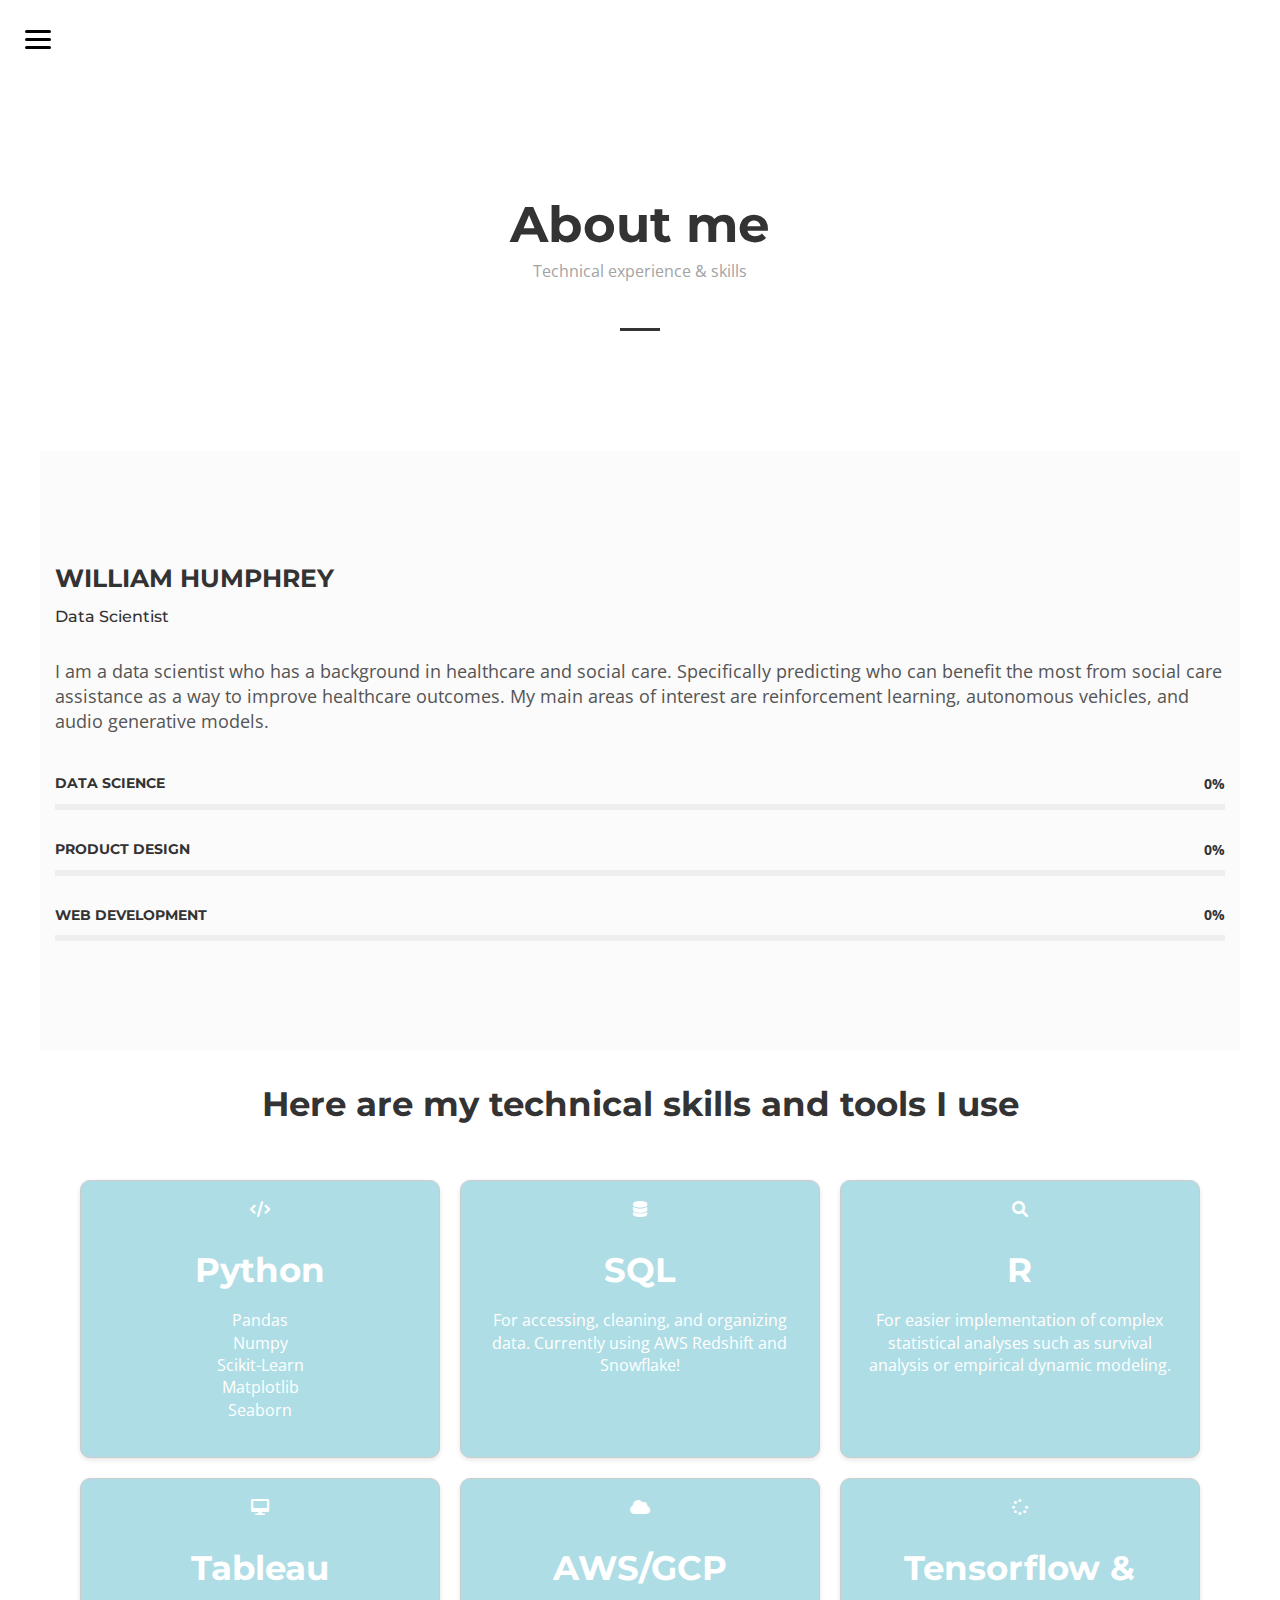
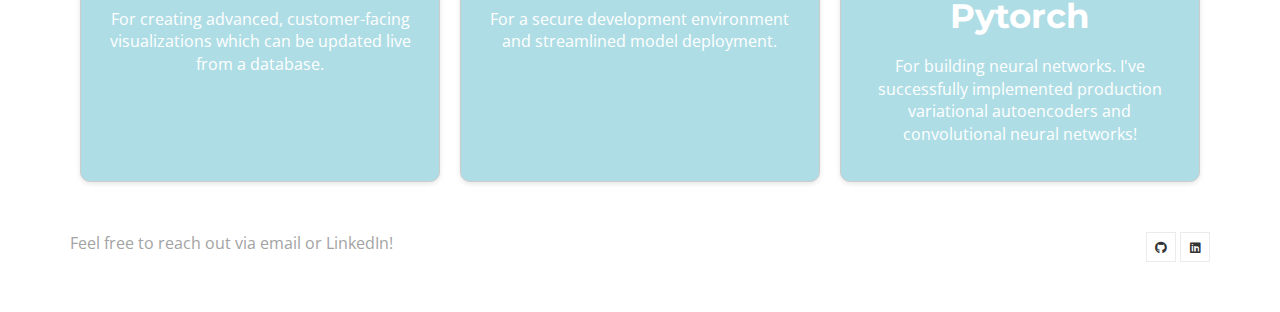
<file: about.html>
<!DOCTYPE html>
<html>
	<head>
		<title>About</title>
		<meta charset="utf-8">
		<meta name="viewport" content="width=device-width, initial-scale=1.0, maximum-scale=1.0, user-scalable=no">
		<meta name="format-detection" content="telephone=no">
		<meta name="apple-mobile-web-app-capable" content="yes">
		<!-- Fonts-->
		<link rel="stylesheet" type="text/css" href="assets/fonts/fontawesome/font-awesome.min.css">
		<link rel="stylesheet" type="text/css" href="assets/fonts/pe-icon/pe-icon.css">
		<!-- Vendors-->
		<link rel="stylesheet" type="text/css" href="assets/vendors/bootstrap/grid.css">
		<link rel="stylesheet" type="text/css" href="assets/vendors/magnific-popup/magnific-popup.min.css">
		<link rel="stylesheet" type="text/css" href="assets/vendors/swiper/swiper.css">
		<!-- App & fonts-->
		<link rel="stylesheet" type="text/css" href="https://fonts.googleapis.com/css?family=Montserrat:300,400,500,600,700|Open+Sans:400,700">
		<link rel="stylesheet" type="text/css" id="app-stylesheet" href="assets/css/main.css"><!--[if lt IE 9]>
			<script src="https://oss.maxcdn.com/libs/html5shiv/3.7.0/html5shiv.js"></script>
		<![endif]-->
		<link rel="stylesheet" href="https://cdnjs.cloudflare.com/ajax/libs/font-awesome/6.0.0-beta3/css/all.min.css">
		<style>
			.wil-content {
            padding: 0 20px; /* Add padding on the sides */
            margin: 1 auto; /* Center the content horizontally */
            box-sizing: border-box; /* Include padding and border in the element's total width */
        }
			
			.features {
				display: flex;
				flex-wrap: wrap; /* Allows the boxes to wrap to the next line if needed */
				gap: 20px; /* Space between the boxes */
				justify-content: center; /* Center the boxes horizontally */
			}

			.skills-intro-container {
            display: flex;
            justify-content: center; /* Center the text horizontally */
            margin-bottom: 20px; /* Space below the intro text */
        	}
	
			.feature-box {
				flex: 1 1 calc(33.333% - 40px); /* Flex grow, shrink, and basis */
				max-width: calc(33.333% - 40px); /* Max width to ensure three columns */
				box-sizing: border-box; /* Include padding and border in the element's total width and height */
				border: 1px solid #ccc; /* Border color */
				padding: 20px; /* Padding inside the box */
				border-radius: 10px; /* Rounded corners */
				background-color: #AFDDE5; /* Background color */
				box-shadow: 0 2px 5px rgba(0, 0, 0, 0.1); /* Optional: Add some shadow */
				text-align: center; /* Center text content */
				color: #fff; /* Text color */
				transition: transform 0.3s ease; /* Transition transform property for smooth animation */
				}

				.feature-box:hover {
					transform: translateY(-10px); /* Move the box 10px up on hover */
				}

	
			.feature-box section {
				display: flex;
				flex-direction: column;
				align-items: center;
			}
	
			.feature-box .icon {
				font-size: 2em; /* Icon size */
				margin-bottom: 10px; /* Space between icon and text */
			}

			.feature-box h3, .feature-box p {
            color: #fff; /* Text color */
        }
	
			@media (max-width: 768px) {
				.feature-box {
					flex: 1 1 100%; /* Full width on smaller screens */
					max-width: 100%;
				}
			}
		</style>
	</head>

	
	<body>
		<div class="wil-content">

		<div class="page-wrap" id="root">
			
			<!-- header -->
			<header class="header header--fixed">
				<div class="header__inner">
					<div class="navbar-toggle" id="fs-button">
						<div class="navbar-icon"><span></span></div>
					</div>
				</div>
				
				<!-- fullscreenmenu__module -->
				<div class="fullscreenmenu__module" trigger="#fs-button">
					
					<!-- overlay-menu -->
					<nav class="overlay-menu">
						
						<!--  -->
						<ul class="wil-menu-list">
							<li><a href="index.html">Home</a>
							</li>
							<li class="current-menu-item"><a href="about.html">About</a>
							</li>
							<li><a href="contact.html">Resume</a>
							</li>
						</ul><!--  -->
						
					</nav><!-- End / overlay-menu -->
					
				</div><!-- End / fullscreenmenu__module -->
				
			</header><!-- End / header -->
			
			<!-- Content-->
			<div class="wil-content">
				
				<!-- Section -->
				<section class="awe-section">
					<div class="container">
						<!-- page-title -->
						<div class="page-title pb-40" style="display: flex; flex-direction: column; align-items: center; text-align: center;">
							<h2 class="page-title__title">About me</h2>
							<p class="page-title__text">Technical experience & skills</p>
							<div class="page-title__divider"></div>
						</div><!-- End / page-title -->
					</div>
				</section>
				<!-- End / Section -->
				
				
				<!-- Section -->
				<section class="awe-section bg-gray">
					<div class="container">
						<div class="row">

								
								<!--  -->
								<div class="mt-30">
									<h2 class="about__title">William Humphrey</h2>
									<p class="about__subtitle">Data Scientist</p>
									<p class="about__text" style="font-size: large">I am a data scientist who has a background in healthcare and social care. Specifically predicting who can benefit the most from social care assistance as a way to improve healthcare outcomes. 
										My main areas of interest are reinforcement learning, autonomous vehicles, and audio generative models.</p>
									
									<!-- progress -->
									<div class="progress">
										<h5 class="progress__title">Data Science</h5>
										<div class="progress__wrap">
											<div class="progress__bar" data-progress-percent="100" data-timing="ease" data-duration="1000" data-delay="500"></div><span class="progress__number">39%</span>
										</div>
									</div><!-- End / progress -->
									
									
									<!-- progress -->
									<div class="progress">
										<h5 class="progress__title">Product design</h5>
										<div class="progress__wrap">
											<div class="progress__bar" data-progress-percent="75" data-timing="ease" data-duration="1000" data-delay="500"></div><span class="progress__number">47%</span>
										</div>
									</div><!-- End / progress -->
									
									
									<!-- progress -->
									<div class="progress">
										<h5 class="progress__title">web development</h5>
										<div class="progress__wrap">
											<div class="progress__bar" data-progress-percent="20" data-timing="ease" data-duration="1000" data-delay="500"></div><span class="progress__number">59%</span>
										</div>
									</div><!-- End / progress -->
									
								</div><!-- End /  -->
								
						</div>
					</div>
				</section>
				<!-- End / Section -->

				<div class="skills-intro-container">
					<h3 class="skills-intro">Here are my technical skills and tools I use</p>
				</div>
    <div class="features">
        <div class="feature-box">
            <section>
                <span class="fa fa-code"></span>
                <h3>Python</h3>
				
                <p>Pandas<br>
                   Numpy<br>
                   Scikit-Learn<br>
                   Matplotlib<br>
                   Seaborn
                </p>
            </section>
        </div>
        <div class="feature-box">
            <section>
                <span class="fa fa-database"></span>
                <h3>SQL</h3>
                <p>For accessing, cleaning, and organizing data. Currently using AWS Redshift and Snowflake!</p>
            </section>
        </div>
        <div class="feature-box">
            <section>
                <span class="fa fa-search"></span>
                <h3>R</h3>
                <p>For easier implementation of complex statistical analyses such as survival analysis or empirical dynamic modeling.</p>
            </section>
        </div>
        <div class="feature-box">
            <section>
                <span class="fa fa-desktop"></span>
                <h3>Tableau</h3>
                <p>For creating advanced, customer-facing visualizations which can be updated live from a database.</p>
            </section>
        </div>
        <div class="feature-box">
            <section>
                <span class="fa fa-cloud"></span>
                <h3>AWS/GCP</h3>
                <p>For a secure development environment and streamlined model deployment.</p>
            </section>
        </div>
        <div class="feature-box">
            <section>
                <span class="fa fa-spinner"></span>
                <h3>Tensorflow & Pytorch</h3>
                <p>For building neural networks. I've successfully implemented production variational autoencoders and convolutional neural networks!</p>
            </section>
        </div>
    </div>
				
			</div>
			<!-- End / Content-->
			
			<!-- footer -->
			<div class="footer">
				<div class="container">
					<div class="row">
						<div class="col-md-6 col-lg-6 ">
							<p class="footer__coppy">Feel free to reach out via email or LinkedIn!</p>
						</div>
						<div class="col-md-6 col-lg-6 ">
							<div class="footer__social">
								
								<!-- social-icon -->
								<a class="social-icon" href="https://github.com/willgitdata"><i class="fab fa-github"></i>
								</a><!-- End / social-icon -->
								
								
								<!-- social-icon -->
								<a class="social-icon" href="https://www.linkedin.com/in/willliamhumphrey"><i class="fab fa-linkedin"></i>
								</a><!-- End / social-icon -->
								
							</div>
						</div>
					</div>
				</div>
			</div><!-- End / footer -->
			
		</div>
		</div>
		<!-- Vendors-->
		<script type="text/javascript" src="assets/vendors/jquery/jquery.min.js"></script>
		<script type="text/javascript" src="assets/vendors/imagesloaded/imagesloaded.pkgd.js"></script>
		<script type="text/javascript" src="assets/vendors/isotope-layout/isotope.pkgd.js"></script>
		<script type="text/javascript" src="assets/vendors/jquery-one-page/jquery.nav.min.js"></script>
		<script type="text/javascript" src="assets/vendors/jquery.easing/jquery.easing.min.js"></script>
		<script type="text/javascript" src="assets/vendors/jquery.matchHeight/jquery.matchHeight.min.js"></script>
		<script type="text/javascript" src="assets/vendors/magnific-popup/jquery.magnific-popup.min.js"></script>
		<script type="text/javascript" src="assets/vendors/masonry-layout/masonry.pkgd.js"></script>
		<script type="text/javascript" src="assets/vendors/jquery.waypoints/jquery.waypoints.min.js"></script>
		<script type="text/javascript" src="assets/vendors/swiper/swiper.jquery.js"></script>
		<script type="text/javascript" src="assets/vendors/menu/menu.js"></script>
		<script type="text/javascript" src="assets/vendors/typed/typed.min.js"></script>
		<!-- App-->
		<script type="text/javascript" src="assets/js/main.js"></script>
	</body>
</html>
</file>
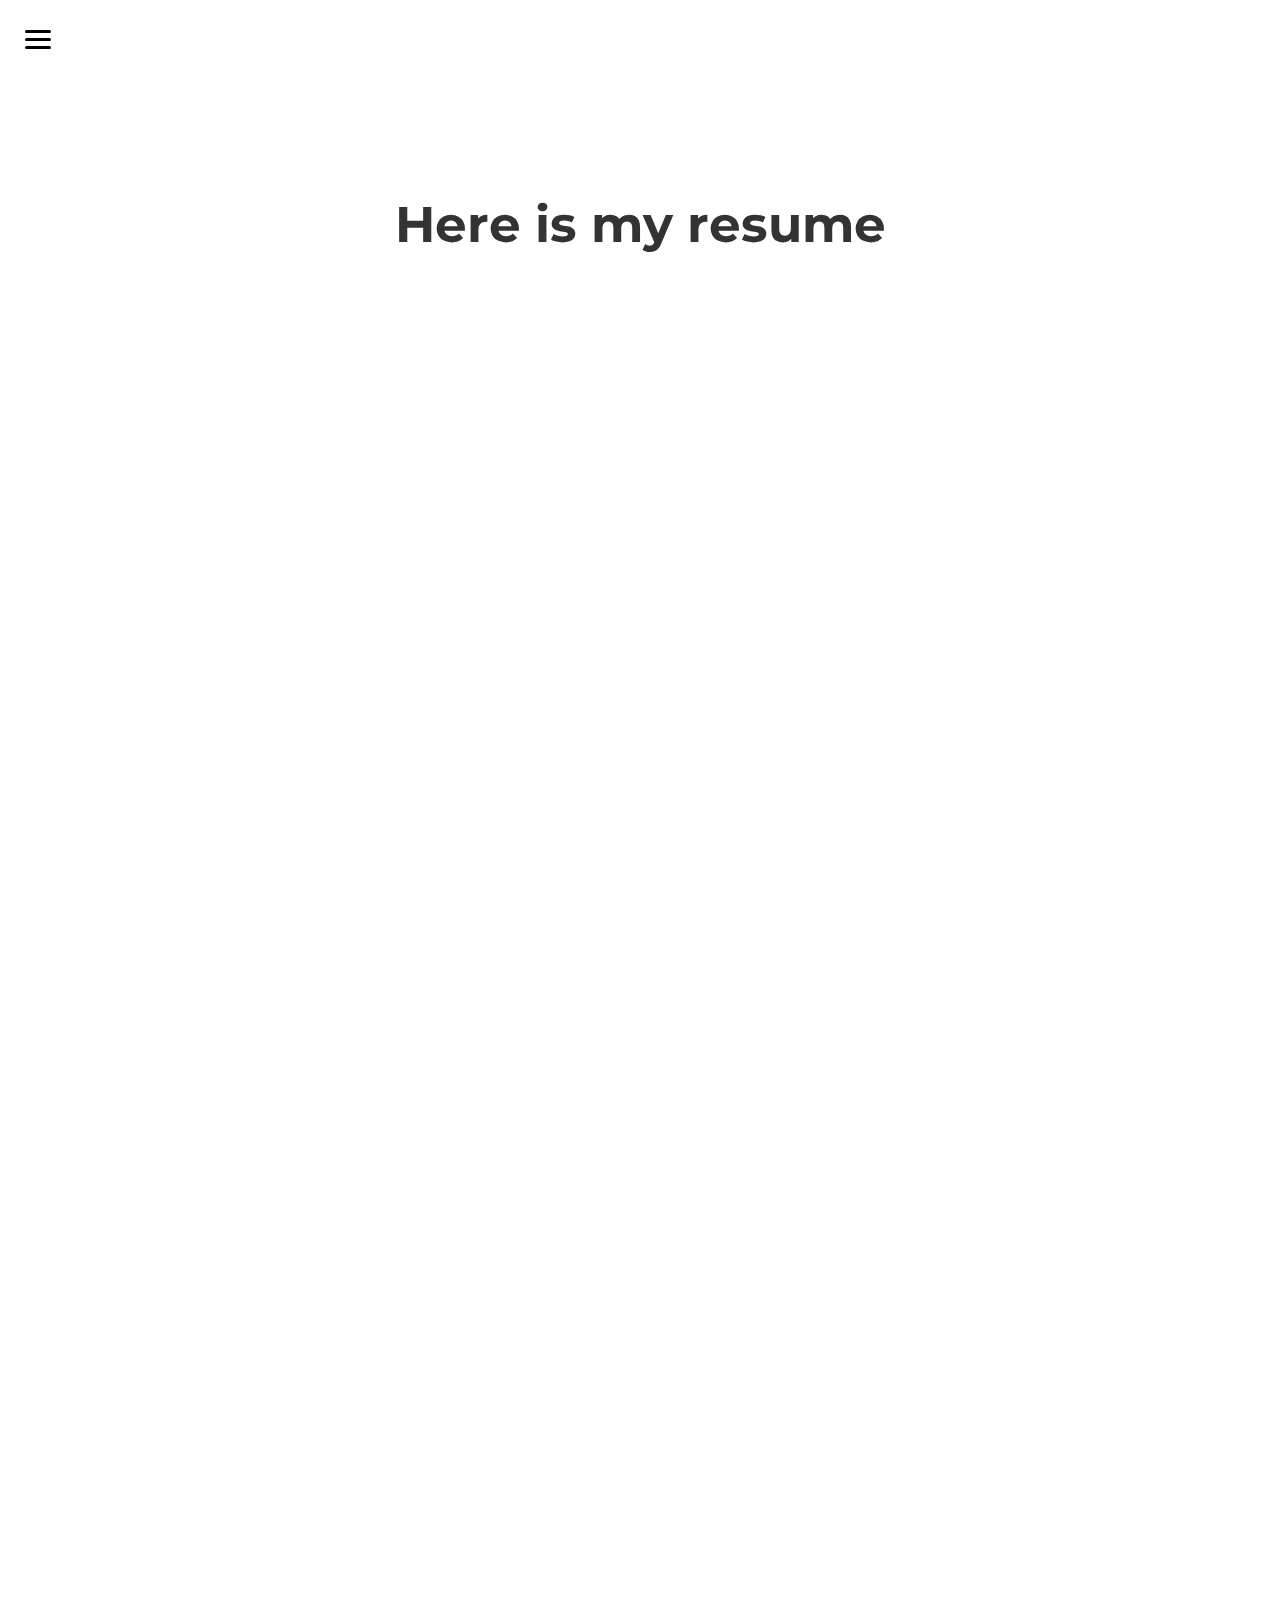
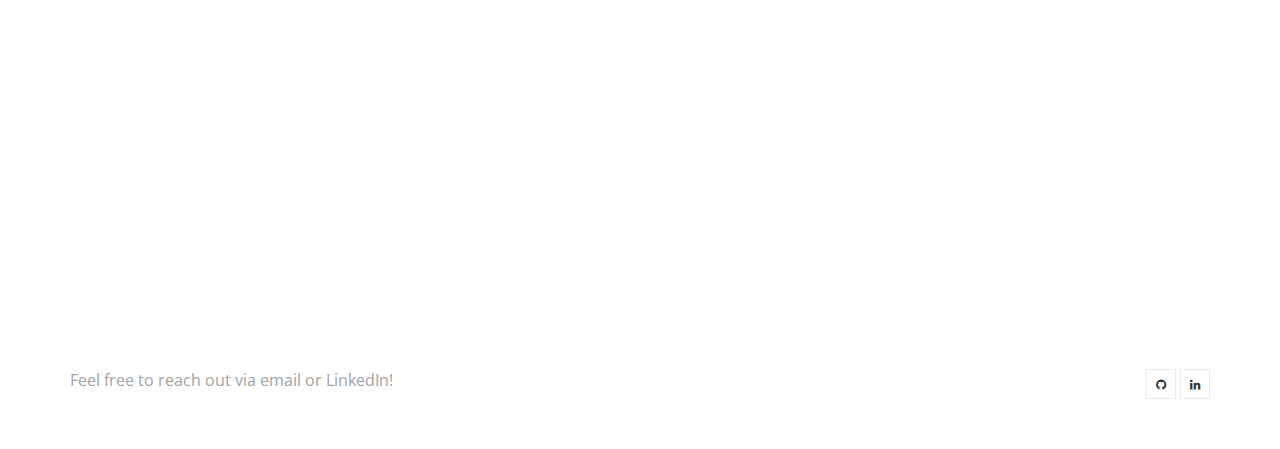
<file: contact.html>
<!DOCTYPE html>
<html>
	<head>
		<title>Contact</title>
		<meta charset="utf-8">
		<meta name="viewport" content="width=device-width, initial-scale=1.0, maximum-scale=1.0, user-scalable=no">
		<meta name="format-detection" content="telephone=no">
		<meta name="apple-mobile-web-app-capable" content="yes">
		<!-- Fonts-->
		<link rel="stylesheet" type="text/css" href="assets/fonts/fontawesome/font-awesome.min.css">
		<link rel="stylesheet" type="text/css" href="assets/fonts/pe-icon/pe-icon.css">
		<!-- Vendors-->
		<link rel="stylesheet" type="text/css" href="assets/vendors/bootstrap/grid.css">
		<link rel="stylesheet" type="text/css" href="assets/vendors/magnific-popup/magnific-popup.min.css">
		<link rel="stylesheet" type="text/css" href="assets/vendors/swiper/swiper.css">
		<!-- App & fonts-->
		<link rel="stylesheet" type="text/css" href="https://fonts.googleapis.com/css?family=Montserrat:300,400,500,600,700|Open+Sans:400,700">
		<link rel="stylesheet" type="text/css" id="app-stylesheet" href="assets/css/main.css"><!--[if lt IE 9]>
			<script src="https://oss.maxcdn.com/libs/html5shiv/3.7.0/html5shiv.js"></script>
		<![endif]-->
	</head>
	
	<body>
		<div class="page-wrap" id="root">
			
			<!-- header -->
			<header class="header header--fixed">
				<div class="header__inner">
					<div class="navbar-toggle" id="fs-button">
						<div class="navbar-icon"><span></span></div>
					</div>
				</div>
				
				<!-- fullscreenmenu__module -->
				<div class="fullscreenmenu__module" trigger="#fs-button">
					
					<!-- overlay-menu -->
					<nav class="overlay-menu">
						
						<!--  -->
						<ul class="wil-menu-list">
							<li><a href="index.html">Home</a>
							</li>
							<li><a href="about.html">About</a>
							</li>
							<li class="current-menu-item"><a href="contact.html">Resume</a>
							</li>
						</ul><!--  -->
						
					</nav><!-- End / overlay-menu -->
					
				</div><!-- End / fullscreenmenu__module -->
				
			</header><!-- End / header -->
			
			<!-- Content-->
			<div class="wil-content">
				
				<!-- Section -->
				<section class="awe-section">
					<div style="text-align: center;" class="container">
						<!-- page-title -->
						<div class="page-title pb-40">
							<h2 class="page-title__title">Here is my resume</h2>
							<div style="position: relative; padding-bottom: 135%; height: 0; overflow: hidden;">
								<iframe src="https://drive.google.com/file/d/1wjeyMX_J4FO0PRI6Cv_1RdttSph7QxDg/preview" width="640" height="480" style="position: absolute; top: 0; left: 0; width: 100%; height: 100%; border: none;" allow="autoplay"></iframe>
							</div>
						</div><!-- End / page-title -->
					</div>
				</section>
				<!-- End / Section -->
				
				
			<!-- footer -->
			<div class="footer">
				<div class="container">
					<div class="row">
						<div class="col-md-6 col-lg-6 ">
							<p class="footer__coppy">Feel free to reach out via email or LinkedIn!</p>
						</div>
						<div class="col-md-6 col-lg-6 ">
							<div class="footer__social">
								
								<!-- social-icon -->
								<a class="social-icon" href="https://github.com/willgitdata"><i class="fa fa-github"></i>
								</a><!-- End / social-icon -->
								
								
								<!-- social-icon -->
								<a class="social-icon" href="https://www.linkedin.com/in/willliamhumphrey"><i class="fa fa-linkedin"></i>
								</a><!-- End / social-icon -->
								
							</div>
						</div>
					</div>
				</div>
			</div><!-- End / footer -->
			
		</div>
		<!-- Vendors-->
		<script type="text/javascript" src="assets/vendors/jquery/jquery.min.js"></script>
		<script type="text/javascript" src="assets/vendors/imagesloaded/imagesloaded.pkgd.js"></script>
		<script type="text/javascript" src="assets/vendors/isotope-layout/isotope.pkgd.js"></script>
		<script type="text/javascript" src="assets/vendors/jquery-one-page/jquery.nav.min.js"></script>
		<script type="text/javascript" src="assets/vendors/jquery.easing/jquery.easing.min.js"></script>
		<script type="text/javascript" src="assets/vendors/jquery.matchHeight/jquery.matchHeight.min.js"></script>
		<script type="text/javascript" src="assets/vendors/magnific-popup/jquery.magnific-popup.min.js"></script>
		<script type="text/javascript" src="assets/vendors/masonry-layout/masonry.pkgd.js"></script>
		<script type="text/javascript" src="assets/vendors/jquery.waypoints/jquery.waypoints.min.js"></script>
		<script type="text/javascript" src="assets/vendors/swiper/swiper.jquery.js"></script>
		<script type="text/javascript" src="assets/vendors/menu/menu.js"></script>
		<script type="text/javascript" src="assets/vendors/typed/typed.min.js"></script>
		<!-- App-->
		<script type="text/javascript" src="assets/js/main.js"></script>
	</body>
</html>
</file>
<file: assets/fonts/pe-icon/pe-icon.css>
@font-face {
	font-family: 'Pe-icon-7-stroke';
	src:url('fonts/Pe-icon-7-stroke.eot?d7yf1v');
	src:url('fonts/Pe-icon-7-stroke.eot?#iefixd7yf1v') format('embedded-opentype'),
		url('fonts/Pe-icon-7-stroke.woff?d7yf1v') format('woff'),
		url('fonts/Pe-icon-7-stroke.ttf?d7yf1v') format('truetype'),
		url('fonts/Pe-icon-7-stroke.svg?d7yf1v#Pe-icon-7-stroke') format('svg');
	font-weight: normal;
	font-style: normal;
}

[class^="pe-7s-"], [class*=" pe-7s-"] {
	font-family: 'Pe-icon-7-stroke';
	speak: none;
	font-style: normal;
	font-weight: normal;
	font-variant: normal;
	text-transform: none;
	line-height: 1;

	/* Better Font Rendering =========== */
	-webkit-font-smoothing: antialiased;
	-moz-osx-font-smoothing: grayscale;
}

.pe-7s-album:before {
	content: "\e6aa";
}
.pe-7s-arc:before {
	content: "\e6ab";
}
.pe-7s-back-2:before {
	content: "\e6ac";
}
.pe-7s-bandaid:before {
	content: "\e6ad";
}
.pe-7s-car:before {
	content: "\e6ae";
}
.pe-7s-diamond:before {
	content: "\e6af";
}
.pe-7s-door-lock:before {
	content: "\e6b0";
}
.pe-7s-eyedropper:before {
	content: "\e6b1";
}
.pe-7s-female:before {
	content: "\e6b2";
}
.pe-7s-gym:before {
	content: "\e6b3";
}
.pe-7s-hammer:before {
	content: "\e6b4";
}
.pe-7s-headphones:before {
	content: "\e6b5";
}
.pe-7s-helm:before {
	content: "\e6b6";
}
.pe-7s-hourglass:before {
	content: "\e6b7";
}
.pe-7s-leaf:before {
	content: "\e6b8";
}
.pe-7s-magic-wand:before {
	content: "\e6b9";
}
.pe-7s-male:before {
	content: "\e6ba";
}
.pe-7s-map-2:before {
	content: "\e6bb";
}
.pe-7s-next-2:before {
	content: "\e6bc";
}
.pe-7s-paint-bucket:before {
	content: "\e6bd";
}
.pe-7s-pendrive:before {
	content: "\e6be";
}
.pe-7s-photo:before {
	content: "\e6bf";
}
.pe-7s-piggy:before {
	content: "\e6c0";
}
.pe-7s-plugin:before {
	content: "\e6c1";
}
.pe-7s-refresh-2:before {
	content: "\e6c2";
}
.pe-7s-rocket:before {
	content: "\e6c3";
}
.pe-7s-settings:before {
	content: "\e6c4";
}
.pe-7s-shield:before {
	content: "\e6c5";
}
.pe-7s-smile:before {
	content: "\e6c6";
}
.pe-7s-usb:before {
	content: "\e6c7";
}
.pe-7s-vector:before {
	content: "\e6c8";
}
.pe-7s-wine:before {
	content: "\e6c9";
}
.pe-7s-cloud-upload:before {
	content: "\e68a";
}
.pe-7s-cash:before {
	content: "\e68c";
}
.pe-7s-close:before {
	content: "\e680";
}
.pe-7s-bluetooth:before {
	content: "\e68d";
}
.pe-7s-cloud-download:before {
	content: "\e68b";
}
.pe-7s-way:before {
	content: "\e68e";
}
.pe-7s-close-circle:before {
	content: "\e681";
}
.pe-7s-id:before {
	content: "\e68f";
}
.pe-7s-angle-up:before {
	content: "\e682";
}
.pe-7s-wristwatch:before {
	content: "\e690";
}
.pe-7s-angle-up-circle:before {
	content: "\e683";
}
.pe-7s-world:before {
	content: "\e691";
}
.pe-7s-angle-right:before {
	content: "\e684";
}
.pe-7s-volume:before {
	content: "\e692";
}
.pe-7s-angle-right-circle:before {
	content: "\e685";
}
.pe-7s-users:before {
	content: "\e693";
}
.pe-7s-angle-left:before {
	content: "\e686";
}
.pe-7s-user-female:before {
	content: "\e694";
}
.pe-7s-angle-left-circle:before {
	content: "\e687";
}
.pe-7s-up-arrow:before {
	content: "\e695";
}
.pe-7s-angle-down:before {
	content: "\e688";
}
.pe-7s-switch:before {
	content: "\e696";
}
.pe-7s-angle-down-circle:before {
	content: "\e689";
}
.pe-7s-scissors:before {
	content: "\e697";
}
.pe-7s-wallet:before {
	content: "\e600";
}
.pe-7s-safe:before {
	content: "\e698";
}
.pe-7s-volume2:before {
	content: "\e601";
}
.pe-7s-volume1:before {
	content: "\e602";
}
.pe-7s-voicemail:before {
	content: "\e603";
}
.pe-7s-video:before {
	content: "\e604";
}
.pe-7s-user:before {
	content: "\e605";
}
.pe-7s-upload:before {
	content: "\e606";
}
.pe-7s-unlock:before {
	content: "\e607";
}
.pe-7s-umbrella:before {
	content: "\e608";
}
.pe-7s-trash:before {
	content: "\e609";
}
.pe-7s-tools:before {
	content: "\e60a";
}
.pe-7s-timer:before {
	content: "\e60b";
}
.pe-7s-ticket:before {
	content: "\e60c";
}
.pe-7s-target:before {
	content: "\e60d";
}
.pe-7s-sun:before {
	content: "\e60e";
}
.pe-7s-study:before {
	content: "\e60f";
}
.pe-7s-stopwatch:before {
	content: "\e610";
}
.pe-7s-star:before {
	content: "\e611";
}
.pe-7s-speaker:before {
	content: "\e612";
}
.pe-7s-signal:before {
	content: "\e613";
}
.pe-7s-shuffle:before {
	content: "\e614";
}
.pe-7s-shopbag:before {
	content: "\e615";
}
.pe-7s-share:before {
	content: "\e616";
}
.pe-7s-server:before {
	content: "\e617";
}
.pe-7s-search:before {
	content: "\e618";
}
.pe-7s-film:before {
	content: "\e6a5";
}
.pe-7s-science:before {
	content: "\e619";
}
.pe-7s-disk:before {
	content: "\e6a6";
}
.pe-7s-ribbon:before {
	content: "\e61a";
}
.pe-7s-repeat:before {
	content: "\e61b";
}
.pe-7s-refresh:before {
	content: "\e61c";
}
.pe-7s-add-user:before {
	content: "\e6a9";
}
.pe-7s-refresh-cloud:before {
	content: "\e61d";
}
.pe-7s-paperclip:before {
	content: "\e69c";
}
.pe-7s-radio:before {
	content: "\e61e";
}
.pe-7s-note2:before {
	content: "\e69d";
}
.pe-7s-print:before {
	content: "\e61f";
}
.pe-7s-network:before {
	content: "\e69e";
}
.pe-7s-prev:before {
	content: "\e620";
}
.pe-7s-mute:before {
	content: "\e69f";
}
.pe-7s-power:before {
	content: "\e621";
}
.pe-7s-medal:before {
	content: "\e6a0";
}
.pe-7s-portfolio:before {
	content: "\e622";
}
.pe-7s-like2:before {
	content: "\e6a1";
}
.pe-7s-plus:before {
	content: "\e623";
}
.pe-7s-left-arrow:before {
	content: "\e6a2";
}
.pe-7s-play:before {
	content: "\e624";
}
.pe-7s-key:before {
	content: "\e6a3";
}
.pe-7s-plane:before {
	content: "\e625";
}
.pe-7s-joy:before {
	content: "\e6a4";
}
.pe-7s-photo-gallery:before {
	content: "\e626";
}
.pe-7s-pin:before {
	content: "\e69b";
}
.pe-7s-phone:before {
	content: "\e627";
}
.pe-7s-plug:before {
	content: "\e69a";
}
.pe-7s-pen:before {
	content: "\e628";
}
.pe-7s-right-arrow:before {
	content: "\e699";
}
.pe-7s-paper-plane:before {
	content: "\e629";
}
.pe-7s-delete-user:before {
	content: "\e6a7";
}
.pe-7s-paint:before {
	content: "\e62a";
}
.pe-7s-bottom-arrow:before {
	content: "\e6a8";
}
.pe-7s-notebook:before {
	content: "\e62b";
}
.pe-7s-note:before {
	content: "\e62c";
}
.pe-7s-next:before {
	content: "\e62d";
}
.pe-7s-news-paper:before {
	content: "\e62e";
}
.pe-7s-musiclist:before {
	content: "\e62f";
}
.pe-7s-music:before {
	content: "\e630";
}
.pe-7s-mouse:before {
	content: "\e631";
}
.pe-7s-more:before {
	content: "\e632";
}
.pe-7s-moon:before {
	content: "\e633";
}
.pe-7s-monitor:before {
	content: "\e634";
}
.pe-7s-micro:before {
	content: "\e635";
}
.pe-7s-menu:before {
	content: "\e636";
}
.pe-7s-map:before {
	content: "\e637";
}
.pe-7s-map-marker:before {
	content: "\e638";
}
.pe-7s-mail:before {
	content: "\e639";
}
.pe-7s-mail-open:before {
	content: "\e63a";
}
.pe-7s-mail-open-file:before {
	content: "\e63b";
}
.pe-7s-magnet:before {
	content: "\e63c";
}
.pe-7s-loop:before {
	content: "\e63d";
}
.pe-7s-look:before {
	content: "\e63e";
}
.pe-7s-lock:before {
	content: "\e63f";
}
.pe-7s-lintern:before {
	content: "\e640";
}
.pe-7s-link:before {
	content: "\e641";
}
.pe-7s-like:before {
	content: "\e642";
}
.pe-7s-light:before {
	content: "\e643";
}
.pe-7s-less:before {
	content: "\e644";
}
.pe-7s-keypad:before {
	content: "\e645";
}
.pe-7s-junk:before {
	content: "\e646";
}
.pe-7s-info:before {
	content: "\e647";
}
.pe-7s-home:before {
	content: "\e648";
}
.pe-7s-help2:before {
	content: "\e649";
}
.pe-7s-help1:before {
	content: "\e64a";
}
.pe-7s-graph3:before {
	content: "\e64b";
}
.pe-7s-graph2:before {
	content: "\e64c";
}
.pe-7s-graph1:before {
	content: "\e64d";
}
.pe-7s-graph:before {
	content: "\e64e";
}
.pe-7s-global:before {
	content: "\e64f";
}
.pe-7s-gleam:before {
	content: "\e650";
}
.pe-7s-glasses:before {
	content: "\e651";
}
.pe-7s-gift:before {
	content: "\e652";
}
.pe-7s-folder:before {
	content: "\e653";
}
.pe-7s-flag:before {
	content: "\e654";
}
.pe-7s-filter:before {
	content: "\e655";
}
.pe-7s-file:before {
	content: "\e656";
}
.pe-7s-expand1:before {
	content: "\e657";
}
.pe-7s-exapnd2:before {
	content: "\e658";
}
.pe-7s-edit:before {
	content: "\e659";
}
.pe-7s-drop:before {
	content: "\e65a";
}
.pe-7s-drawer:before {
	content: "\e65b";
}
.pe-7s-download:before {
	content: "\e65c";
}
.pe-7s-display2:before {
	content: "\e65d";
}
.pe-7s-display1:before {
	content: "\e65e";
}
.pe-7s-diskette:before {
	content: "\e65f";
}
.pe-7s-date:before {
	content: "\e660";
}
.pe-7s-cup:before {
	content: "\e661";
}
.pe-7s-culture:before {
	content: "\e662";
}
.pe-7s-crop:before {
	content: "\e663";
}
.pe-7s-credit:before {
	content: "\e664";
}
.pe-7s-copy-file:before {
	content: "\e665";
}
.pe-7s-config:before {
	content: "\e666";
}
.pe-7s-compass:before {
	content: "\e667";
}
.pe-7s-comment:before {
	content: "\e668";
}
.pe-7s-coffee:before {
	content: "\e669";
}
.pe-7s-cloud:before {
	content: "\e66a";
}
.pe-7s-clock:before {
	content: "\e66b";
}
.pe-7s-check:before {
	content: "\e66c";
}
.pe-7s-chat:before {
	content: "\e66d";
}
.pe-7s-cart:before {
	content: "\e66e";
}
.pe-7s-camera:before {
	content: "\e66f";
}
.pe-7s-call:before {
	content: "\e670";
}
.pe-7s-calculator:before {
	content: "\e671";
}
.pe-7s-browser:before {
	content: "\e672";
}
.pe-7s-box2:before {
	content: "\e673";
}
.pe-7s-box1:before {
	content: "\e674";
}
.pe-7s-bookmarks:before {
	content: "\e675";
}
.pe-7s-bicycle:before {
	content: "\e676";
}
.pe-7s-bell:before {
	content: "\e677";
}
.pe-7s-battery:before {
	content: "\e678";
}
.pe-7s-ball:before {
	content: "\e679";
}
.pe-7s-back:before {
	content: "\e67a";
}
.pe-7s-attention:before {
	content: "\e67b";
}
.pe-7s-anchor:before {
	content: "\e67c";
}
.pe-7s-albums:before {
	content: "\e67d";
}
.pe-7s-alarm:before {
	content: "\e67e";
}
.pe-7s-airplay:before {
	content: "\e67f";
}
</file>
<file: assets/css/main.css>
/*--------------------------------------------------------------------------------

	# Minimis Template 1.0 - Mar 1, 2018
	# ------------------------------------------------------------------------
	# Designed & coded by Awe7
	# Websites:  http://www.awe7.com -  Email: info@awe7.com

----------------------------------------------------------------------------------

	1. base
	2. button
	3. form-item
	4. button
	5. about
	6. contact
	7. form_item
	8. fullscreenmenu
	9. grid-css
	10. hoverbox
	11. page_title
	12. post_detail
	13. post
	14. progress
	15. socialicon
	16. title
	17. typing
	18. work_detail
	19. work
	20. footer
	21. header-01
	22. Layout
	23. Grid Boostrap 
	24. Font size
	25. Margin Padding
	26. Swiper
	27. Swiper

--------------------------------------------------------------------------------*/

/* 1. base
--------------------------------------------------------------------------------*/

a[disabled], input[disabled], button[disabled], textarea[disabled] {
    cursor: not-allowed !important;
    opacity: .5 !important;
}

a:focus, input:focus, button:focus, textarea:focus {
    outline: none;
}

p {
    margin-top: 0;
    margin-bottom: 10px;
}

img {
    max-width: 100%;
    height: auto;
    border: 0;
}

.page-wrap {
    overflow: hidden;
}

.awe-section {
    position: relative;
    background-repeat: no-repeat;
    background-size: cover;
    background-position: center center;
    z-index: 9;
    padding-top: 50px;
    padding-bottom: 50px;
}

@media (min-width: 320px) {
    .awe-section {
        padding-top: calc(6.81818vw + 28.18182px);
        padding-bottom: calc(6.81818vw + 28.18182px);
    }
}

@media (min-width: 1200px) {
    .awe-section {
        padding-top: 110px;
        padding-bottom: 110px;
    }
}

.awe-text-left, .text-left {
    text-align: left !important;
}

.awe-text-center, .text-center {
    text-align: center !important;
}

.awe-text-right, .text-right {
    text-align: right !important;
}

.awe-text-underline {
    text-decoration: underline !important;
}

.awe-round {
    border-radius: 5px !important;
}

.awe-pill {
    border-radius: 50% !important;
}

.awe-tb {
    display: table;
    width: 100%;
    height: 100%;
}

.awe-tb__cell {
    display: table-cell;
    vertical-align: middle;
}

.awe-overlay, [data-gradient-bg] > canvas {
    position: absolute;
    width: 100%;
    height: 100%;
    top: 0;
    left: 0;
    z-index: -1;
}

.awe-overlay {
    background-color: rgba(0, 0, 0, .4);
}

.bg-fixed {
    background-attachment: fixed;
}

.awe-bg-cover {
    background-repeat: no-repeat;
    background-size: cover;
    background-position: center center;
}

.full {
    width: 100%;
    height: 100vh;
}

.embed-responsive {
    position: relative;
    display: block;
    height: 0;
    padding: 0;
    overflow: hidden;
}

.embed-responsive.embed-responsive-4by3 {
    padding-bottom: 75%;
}

.embed-responsive.embed-responsive-16by9 {
    padding-bottom: 56.25%;
}

.embed-responsive .embed-responsive-item, .embed-responsive iframe,
.embed-responsive embed, .embed-responsive object {
    position: absolute;
    top: 0;
    bottom: 0;
    left: 0;
    width: 100%;
    height: 100%;
    border: 0;
}

/* table Responsive */

.table-responsive-01 {
    width: 100%;
    overflow-y: hidden;
    overflow-x: auto;
}

.table-responsive-01 table > thead > tr > th,
.table-responsive-01 table > thead > tr > td,
.table-responsive-01 table > tbody > tr > th,
.table-responsive-01 table > tbody > tr > td,
.table-responsive-01 table > tfoot > tr > th,
.table-responsive-01 table > tfoot > tr > td {
    white-space: nowrap;
}

@media (max-width: 991px) {
    .table-responsive-02 table, .table-responsive-02 thead,
    .table-responsive-02 tbody, .table-responsive-02 th, .table-responsive-02 td,
    .table-responsive-02 tr {
        display: block;
    }

    .table-responsive-02 thead {
        border-top: 1px solid #e8e8e8 !important;
        border-bottom: none !important;
    }

    .table-responsive-02 thead tr {
        position: absolute;
        top: -9999px;
        left: -9999px;
    }

    .table-responsive-02 tr {
        padding: 15px 0;
        border-left: 1px solid #e8e8e8;
        border-right: 1px solid #e8e8e8;
    }

    .table-responsive-02 td {
        position: relative;
        padding: 15px 10px 15px 30% !important;
    }

    .table-responsive-02 td:before {
        content: attr(data-th);
        position: absolute;
        top: 15px;
        left: 20px;
        width: 25%;
        padding-right: 10px;
    }
}

a {
    color: #ff594f;
}

a:hover {
    text-decoration: line-through;
    color: #ff594f;
}

a:focus {
    text-decoration: none;
}

::-moz-selection {
    color: #fff;
    background-color: #333;
}

::selection {
    color: #fff;
    background-color: #333;
}

.awe-section {
    padding-top: 40px;
    padding-bottom: 40px;
}

@media (min-width: 320px) {
    .awe-section {
        padding-top: calc(4.54545vw + 25.45455px);
        padding-bottom: calc(4.54545vw + 25.45455px);
    }
}

@media (min-width: 1200px) {
    .awe-section {
        padding-top: 80px;
        padding-bottom: 80px;
    }
}

hr {
    margin-top: 10px;
    margin-bottom: 10px;
    border-color: #ebebeb;
}

.page-wrap {
    position: relative;
}

/* 2. button
--------------------------------------------------------------------------------*/

.md-btn {
    display: inline-block;
    border: 1px solid #ebebeb;
    box-shadow: none;
    outline: none;
    margin: 0;
    text-align: center;
    font-size: 12px;
    padding: 10px 20px;
    color: #000;
    background-color: #eee;
    transition: all .3s ease;
    text-decoration: none;
    vertical-align: middle;
    overflow: hidden;
    cursor: pointer;
    font-family: "Montserrat", sans-serif;
    line-height: 1;
    letter-spacing: 1px;
    text-transform: uppercase;
}

.md-btn:hover {
    background-color: #ebebeb;
    color: #000;
    text-decoration: line-through;
}

.md-btn[disabled] {
    opacity: .65;
    cursor: not-allowed;
}

.md-btn--primary {
    background-color: #ff594f;
    color: #fff;
}

.md-btn--primary:hover {
    background-color: rgba(255, 89, 79, .8);
    color: #fff;
}

.md-btn--primary:focus {
    background-color: #000;
    color: #fff;
}

.md-btn--success {
    background-color: #5cb85c;
    color: #fff;
}

.md-btn--success:hover {
    background-color: #449d44;
    color: #fff;
}

.md-btn--success:focus {
    background-color: #449d44;
    color: #fff;
}

.md-btn--info {
    background-color: #5bc0de;
    color: #fff;
}

.md-btn--info:hover {
    background-color: #31b0d5;
    color: #fff;
}

.md-btn--info:focus {
    background-color: #31b0d5;
    color: #fff;
}

.md-btn--warning {
    background-color: #f0ad4e;
    color: #fff;
}

.md-btn--warning:hover {
    background-color: #ec971f;
    color: #fff;
}

.md-btn--warning:focus {
    background-color: #ec971f;
    color: #fff;
}

.md-btn--danger {
    background-color: #d9534f;
    color: #fff;
}

.md-btn--danger:hover {
    background-color: #c9302c;
    color: #fff;
}

.md-btn--danger:focus {
    background-color: #c9302c;
    color: #fff;
}

.md-btn--link {
    background-color: transparent;
    color: #fe6565;
}

.md-btn--link:hover {
    background-color: transparent;
    color: #fe6565;
    text-decoration: underline;
}

.md-btn--link:focus {
    background-color: transparent;
    color: #fe6565;
}

.md-btn--dark {
    background-color: #000;
    color: #fff;
}

.md-btn--dark:hover {
    background-color: #fe6565;
    color: #fff;
}

.md-btn--dark:focus {
    background-color: #fe6565;
    color: #fff;
}

.md-btn--xs {
    padding: 6px 15px;
    font-size: 12px;
}

.md-btn--sm {
    padding: 8px 15px;
    min-width: 100px;
    font-size: 12px;
}

.md-btn--md {
    padding: 10px 20px;
    min-width: 140px;
    font-size: 14px;
}

.md-btn--lg {
    padding: 14px 24px;
    min-width: 160px;
    font-size: 16px;
}

.md-btn--square {
    border-radius: 0;
}

.md-btn--round {
    border-radius: 5px;
}

.md-btn--pill {
    border-radius: 40px;
}

.md-btn--block {
    display: block;
    width: 100%;
}

.md-btn--disabled {
    opacity: .65;
    cursor: not-allowed;
}

.md-btn--outline-primary {
    background-color: transparent;
}

.md-btn--outline-primary:hover {
    background-color: #ff594f;
    border-color: #ff594f;
    color: #fff;
}

/* 3. form-item
--------------------------------------------------------------------------------*/

input:not([type="button"]):not([type="submit"]):not([type="radio"]):not([type="checkbox"]):not([type="color"]),
select2, textarea, select, product__number:not([type="text"]) {
    box-shadow: none;
    outline: none;
    margin: 0;
    border-radius: 0;
    padding: 0 15px;
    line-height: 48px;
    border: 1px solid #ebebeb;
    color: #c0c0c0;
    font-size: 14px;
    vertical-align: middle;
    height: 50px;
    width: 100%;
}

input:not([type="button"]):not([type="submit"]):not([type="radio"]):not([type="checkbox"]):not([type="color"])::-webkit-input-placeholder,
select2::-webkit-input-placeholder, textarea::-webkit-input-placeholder,
select::-webkit-input-placeholder,
product__number:not([type="text"])::-webkit-input-placeholder {
    color: #c0c0c0;
    text-transform: capitalize;
}

input:not([type="button"]):not([type="submit"]):not([type="radio"]):not([type="checkbox"]):not([type="color"])::-moz-placeholder,
select2::-moz-placeholder, textarea::-moz-placeholder, select::-moz-placeholder,
product__number:not([type="text"])::-moz-placeholder {
    color: #c0c0c0;
    text-transform: capitalize;
}

input:not([type="button"]):not([type="submit"]):not([type="radio"]):not([type="checkbox"]):not([type="color"]):-moz-placeholder,
select2:-moz-placeholder, textarea:-moz-placeholder, select:-moz-placeholder,
product__number:not([type="text"]):-moz-placeholder {
    color: #c0c0c0;
    text-transform: capitalize;
}

input:not([type="button"]):not([type="submit"]):not([type="radio"]):not([type="checkbox"]):not([type="color"]):-ms-input-placeholder,
select2:-ms-input-placeholder, textarea:-ms-input-placeholder,
select:-ms-input-placeholder,
product__number:not([type="text"]):-ms-input-placeholder {
    color: #c0c0c0;
    text-transform: capitalize;
}

input:not([type="button"]):not([type="submit"]):not([type="radio"]):not([type="checkbox"]):not([type="color"])[disabled],
select2[disabled], textarea[disabled], select[disabled],
product__number:not([type="text"])[disabled] {
    opacity: .65;
    cursor: not-allowed;
}

input:not([type="button"]):not([type="submit"]):not([type="radio"]):not([type="checkbox"]):not([type="color"]),
textarea {
    -webkit-appearance: none;
       -moz-appearance: none;
            appearance: none;
}

input[type="checkbox"], input[type="radio"] {
    width: auto !important;
}

textarea {
    line-height: 1.3;
    padding-top: 10px;
    padding-bottom: 10px;
    min-height: 80px;
    resize: none;
}

/* Typography */

body {
    margin: 0;
    padding: 0;
    line-height: 1.4;
    font-size: 16px;
    font-weight: 400;
    font-family: "Open Sans", sans-serif;
    color: #555;
}

body.awe-skin-dark {
    background-color: #333;
}

.awe-skin-dark {
    color: rgba(255, 255, 255, .8);
}

.awe-skin-dark h1, .awe-skin-dark h2, .awe-skin-dark h3, .awe-skin-dark h4,
.awe-skin-dark h5, .awe-skin-dark h6 {
    color: #fff;
}

p {
    margin-bottom: 16px;
}

a {
    transition: all .3s ease;
}

a, input, textarea, select {
    outline: none;
}

h1, h2, h3, h4, h5, h6 {
    font-weight: 700;
    line-height: 1.4;
    color: #333;
    font-family: "Montserrat", sans-serif;
}

h1 a, h2 a, h3 a, h4 a, h5 a, h6 a {
    color: inherit;
    text-decoration: none;
}

h1 a:hover, h2 a:hover, h3 a:hover, h4 a:hover, h5 a:hover, h6 a:hover {
    color: inherit;
    text-decoration: none;
}

h1 {
    font-size: 60px;
}

h2 {
    font-size: 44px;
}

h3 {
    font-size: 34px;
}

h4 {
    font-size: 25px;
}

h5 {
    font-size: 18px;
}

h6 {
    font-size: 14px;
}

h3, h1, h2, h3 {
    margin-top: 30px;
    margin-bottom: 15px;
}

h4, h5, h6 {
    margin-top: 20px;
    margin-bottom: 10px;
}

img {
    max-width: 100%;
}

blockquote {
    position: relative;
    font-family: "Montserrat", sans-serif;
    font-size: 18px;
    border: 0;
    padding: 0;
    margin: 0;
    margin-bottom: 30px;
}

blockquote p {
    font-style: italic;
    margin-bottom: 0;
}

blockquote i {
    font-size: 40px !important;
    margin-bottom: 20px;
}

blockquote cite {
    display: block;
    font-size: 16px;
    font-style: normal;
    font-family: "Open Sans", sans-serif;
    font-weight: 700;
    margin-top: 15px;
}

blockquote small {
    font-weight: 400;
}

@media (min-width: 768px) {
    blockquote {
        font-size: 24px;
    }
}

abbr {
    color: #67dee8;
    border-width: 2px;
}

mark, .mark {
    background-color: #ff594f;
    color: #fff;
}

ul {
    list-style: none;
    margin: 0;
    padding: 0;
}

/* 4. button
--------------------------------------------------------------------------------*/

.btn {
    text-transform: uppercase;
}

.btn-custom {
    position: relative;
    padding-right: 50px;
}

.btn-custom:after {
    content: '\F178';
    font-family: 'fontAwesome';
    position: absolute;
    top: 50%;
    right: 12px;
    transform: translateY(-50%);
}

/* 5. about
--------------------------------------------------------------------------------*/

.about__subtitle {
    color: #333;
    margin-bottom: 30px;
    font-family: "Montserrat", sans-serif;
    font-weight: 500;
}

.about__title {
    font-size: 25px;
    font-weight: bold;
    text-transform: uppercase;
    margin-top: 0;
    margin-bottom: 10px;
}

.about__text {
    font-size: 14px;
    margin-bottom: 40px;
}

.about__text p {
    margin-bottom: 20px;
}

/* 6. contact
--------------------------------------------------------------------------------*/

.contact {
    position: relative;
    padding-left: 55px;
    margin-bottom: 30px;
    z-index: 9;
}

.contact__icon {
    position: absolute;
    top: 5px;
    left: 0;
    width: 40px;
    height: 40px;
    line-height: 40px;
    border-radius: 50%;
    text-align: center;
    border: 1px solid #ff594f;
    color: #ff594f;
    font-size: 20px;
}

.contact__title {
    font-size: 16px;
    font-weight: 600;
    text-transform: uppercase;
    letter-spacing: 1px;
    margin-top: 0;
    margin-bottom: 5px;
}

.contact__text {
    font-size: 14px;
}

/* 7. form_item
--------------------------------------------------------------------------------*/

.form-item {
    margin-bottom: 25px;
    overflow: hidden;
}

.form__label {
    display: block;
    font-family: "Montserrat", sans-serif;
    text-transform: capitalize;
    color: #333;
    margin-bottom: 10px;
}

.form-wrapper {
    margin: 0 -15px;
    overflow: hidden;
}

.form-wrapper .form-item {
    padding: 0 15px;
}

.form-item-btn-center {
    text-align: center;
}

@media (min-width: 769px) {
    .form-item--half {
        width: 50%;
        float: left;
    }

    .form-item-btn-right {
        text-align: right;
    }
}

/* 8. fullscreenmenu
--------------------------------------------------------------------------------*/

.fullscreenmenu__module {
    position: fixed;
    background-color: rgba(0, 0, 0, .8);
    top: 0;
    left: 0;
    right: 0;
    width: 100%;
    height: 100%;
    opacity: 0;
    visibility: hidden;
    overflow: hidden;
    transition: all .2s linear;
}

.open {
    opacity: 1;
    visibility: visible;
    z-index: 99;
    transition: all .2s linear;
}

.open li {
    animation: fadeInUp .35s ease forwards;
    animation-delay: .1s;
}

.open li:nth-of-type(2) {
    animation-delay: .15s;
}

.open li:nth-of-type(3) {
    animation-delay: .25s;
}

.open li:nth-of-type(4) {
    animation-delay: .35s;
}

.open li:nth-of-type(5) {
    animation-delay: .45s;
}

.open li:nth-of-type(6) {
    animation-delay: .55s;
}

.open li:nth-of-type(7) {
    animation-delay: .65s;
}

.open li:nth-of-type(8) {
    animation-delay: .75s;
}

.open li:nth-of-type(9) {
    animation-delay: .85s;
}

.open li:nth-of-type(10) {
    animation-delay: .95s;
}

@keyframes fadeInUp {
    0% {
        opacity: 0;
        transform: translate3d(0, 100%, 0);
    }

    100% {
        opacity: 1;
        transform: none;
    }
}

.overlay-menu {
    position: relative;
    top: 50%;
    text-align: center;
    transform: translateY(-50%);
}

.overlay-menu ul {
    display: inline-block;
    list-style: none;
    height: 100%;
    margin: 0 auto;
    padding: 0;
    position: relative;
}

.overlay-menu ul li {
    display: block;
    position: relative;
    opacity: 0;
}

.overlay-menu ul li a {
    display: block;
    position: relative;
    overflow: hidden;
    font-family: "Montserrat", sans-serif;
    font-size: 30px;
    font-weight: 600;
    color: #fff;
    text-decoration: none;
    text-transform: uppercase;
    padding: 5px 0;
    transition: all .2s linear;
}

@media (min-width: 320px) {
    .overlay-menu ul li a {
        font-size: calc(2.27273vw + 22.72727px);
    }
}

@media (min-width: 1200px) {
    .overlay-menu ul li a {
        font-size: 50px;
    }
}

.overlay-menu ul li.active > a, .overlay-menu ul li a:hover {
    color: #ff594f;
    text-decoration: line-through;
}

.fs-button {
    position: absolute;
    z-index: 300;
    cursor: pointer;
    width: 20px;
    height: 20px;
    transform: rotate(0deg);
    transition: .2s ease-in-out;
    cursor: pointer;
}

.fs-button span {
    background: #fff;
    display: block;
    position: absolute;
    left: 0;
    height: 3px;
    width: 100%;
    opacity: 1;
    transform: rotate(0deg);
    transition: .25s ease-in-out;
}

.fs-button span:nth-child(1) {
    top: 0;
}

.fs-button span:nth-child(2) {
    top: 6px;
}

.fs-button span:nth-child(3) {
    top: 12px;
}

.fs-button.open span:nth-child(2) {
    top: 6px;
    left: 50%;
    width: 0%;
}

.fs-button.open span:nth-child(1) {
    top: 6px;
    transform: rotate(45deg);
}

.fs-button.open span:nth-child(3) {
    top: 6px;
    transform: rotate(-45deg);
}

.grid-css .grid-item .grid-item__inner {
    position: relative;
}

.grid-css.grid-css--grid .grid-item__content-wrapper {
    position: absolute;
}

.grid-css.grid-css--grid .grid-item__content-wrapper {
    margin: 0 !important;
}

.grid-css.grid-css--grid .grid-item__inner {
    padding-top: 100%;
}

.grid-css.grid-css--grid .grid-item.extra-large .grid-item__inner,
.grid-css.grid-css--grid .grid-item.wide .grid-item__inner {
    padding-top: 50%;
}

.grid-css.grid-css--grid .grid-item.high .grid-item__inner {
    padding-top: 200%;
}

.grid-css.grid-css--grid[data-ratio="4by3"] .grid-item__inner {
    padding-top: 75%;
}

.grid-css.grid-css--grid[data-ratio="4by3"] .grid-item.extra-large .grid-item__inner,
.grid-css.grid-css--grid[data-ratio="4by3"] .grid-item.wide .grid-item__inner {
    padding-top: 37.5%;
}

.grid-css.grid-css--grid[data-ratio="4by3"] .grid-item.high .grid-item__inner {
    padding-top: 150%;
}

.grid-css.grid-css--grid[data-ratio="16by9"] .grid-item__inner {
    padding-top: 56.25%;
}

.grid-css.grid-css--grid[data-ratio="16by9"] .grid-item.extra-large .grid-item__inner,
.grid-css.grid-css--grid[data-ratio="16by9"] .grid-item.wide .grid-item__inner {
    padding-top: 28.125%;
}

.grid-css.grid-css--grid[data-ratio="16by9"] .grid-item.high .grid-item__inner {
    padding-top: 112.5%;
}

[data-col-xs="1"].grid-css .grid-item, [data-col-xs="1"].grid-css .grid-sizer {
    width: 100%;
}

[data-col-xs="2"].grid-css .grid-item, [data-col-xs="2"].grid-css .grid-sizer {
    width: 50%;
}

[data-col-xs="2"].grid-css .grid-item.wide,
[data-col-xs="2"].grid-css .grid-item.large {
    width: 100%;
}

[data-col-xs="2"].grid-css .grid-item.extra-large {
    width: 100%;
}

[data-col-xs="3"].grid-css .grid-item, [data-col-xs="3"].grid-css .grid-sizer {
    width: 33.33333%;
}

[data-col-xs="3"].grid-css .grid-item.wide,
[data-col-xs="3"].grid-css .grid-item.large {
    width: 66.66667%;
}

[data-col-xs="3"].grid-css .grid-item.extra-large {
    width: 100%;
}

[data-col-xs="4"].grid-css .grid-item, [data-col-xs="4"].grid-css .grid-sizer {
    width: 25%;
}

[data-col-xs="4"].grid-css .grid-item.wide,
[data-col-xs="4"].grid-css .grid-item.large {
    width: 50%;
}

[data-col-xs="4"].grid-css .grid-item.extra-large {
    width: 100%;
}

[data-col-xs="5"].grid-css .grid-item, [data-col-xs="5"].grid-css .grid-sizer {
    width: 20%;
}

[data-col-xs="5"].grid-css .grid-item.wide,
[data-col-xs="5"].grid-css .grid-item.large {
    width: 40%;
}

[data-col-xs="5"].grid-css .grid-item.extra-large {
    width: 100%;
}

[data-col-xs="6"].grid-css .grid-item, [data-col-xs="6"].grid-css .grid-sizer {
    width: 16.66667%;
}

[data-col-xs="6"].grid-css .grid-item.wide,
[data-col-xs="6"].grid-css .grid-item.large {
    width: 33.33333%;
}

[data-col-xs="6"].grid-css .grid-item.extra-large {
    width: 100%;
}

[data-col-xs="7"].grid-css .grid-item, [data-col-xs="7"].grid-css .grid-sizer {
    width: 14.28571%;
}

[data-col-xs="7"].grid-css .grid-item.wide,
[data-col-xs="7"].grid-css .grid-item.large {
    width: 28.57143%;
}

[data-col-xs="7"].grid-css .grid-item.extra-large {
    width: 100%;
}

[data-col-xs="8"].grid-css .grid-item, [data-col-xs="8"].grid-css .grid-sizer {
    width: 12.5%;
}

[data-col-xs="8"].grid-css .grid-item.wide,
[data-col-xs="8"].grid-css .grid-item.large {
    width: 25%;
}

[data-col-xs="8"].grid-css .grid-item.extra-large {
    width: 100%;
}

[data-col-xs="9"].grid-css .grid-item, [data-col-xs="9"].grid-css .grid-sizer {
    width: 11.11111%;
}

[data-col-xs="9"].grid-css .grid-item.wide,
[data-col-xs="9"].grid-css .grid-item.large {
    width: 22.22222%;
}

[data-col-xs="9"].grid-css .grid-item.extra-large {
    width: 100%;
}

[data-col-xs="10"].grid-css .grid-item, [data-col-xs="10"].grid-css .grid-sizer {
    width: 10%;
}

[data-col-xs="10"].grid-css .grid-item.wide,
[data-col-xs="10"].grid-css .grid-item.large {
    width: 20%;
}

[data-col-xs="10"].grid-css .grid-item.extra-large {
    width: 100%;
}

@media (min-width: 768px) {
    [data-col-sm="1"].grid-css .grid-item,
    [data-col-sm="1"].grid-css .grid-sizer {
        width: 100%;
    }

    [data-col-sm="2"].grid-css .grid-item,
    [data-col-sm="2"].grid-css .grid-sizer {
        width: 50%;
    }

    [data-col-sm="2"].grid-css .grid-item.wide,
    [data-col-sm="2"].grid-css .grid-item.large {
        width: 100%;
    }

    [data-col-sm="2"].grid-css .grid-item.extra-large {
        width: 100%;
    }

    [data-col-sm="3"].grid-css .grid-item,
    [data-col-sm="3"].grid-css .grid-sizer {
        width: 33.33333%;
    }

    [data-col-sm="3"].grid-css .grid-item.wide,
    [data-col-sm="3"].grid-css .grid-item.large {
        width: 66.66667%;
    }

    [data-col-sm="3"].grid-css .grid-item.extra-large {
        width: 100%;
    }

    [data-col-sm="4"].grid-css .grid-item,
    [data-col-sm="4"].grid-css .grid-sizer {
        width: 25%;
    }

    [data-col-sm="4"].grid-css .grid-item.wide,
    [data-col-sm="4"].grid-css .grid-item.large {
        width: 50%;
    }

    [data-col-sm="4"].grid-css .grid-item.extra-large {
        width: 100%;
    }

    [data-col-sm="5"].grid-css .grid-item,
    [data-col-sm="5"].grid-css .grid-sizer {
        width: 20%;
    }

    [data-col-sm="5"].grid-css .grid-item.wide,
    [data-col-sm="5"].grid-css .grid-item.large {
        width: 40%;
    }

    [data-col-sm="5"].grid-css .grid-item.extra-large {
        width: 100%;
    }

    [data-col-sm="6"].grid-css .grid-item,
    [data-col-sm="6"].grid-css .grid-sizer {
        width: 16.66667%;
    }

    [data-col-sm="6"].grid-css .grid-item.wide,
    [data-col-sm="6"].grid-css .grid-item.large {
        width: 33.33333%;
    }

    [data-col-sm="6"].grid-css .grid-item.extra-large {
        width: 100%;
    }

    [data-col-sm="7"].grid-css .grid-item,
    [data-col-sm="7"].grid-css .grid-sizer {
        width: 14.28571%;
    }

    [data-col-sm="7"].grid-css .grid-item.wide,
    [data-col-sm="7"].grid-css .grid-item.large {
        width: 28.57143%;
    }

    [data-col-sm="7"].grid-css .grid-item.extra-large {
        width: 100%;
    }

    [data-col-sm="8"].grid-css .grid-item,
    [data-col-sm="8"].grid-css .grid-sizer {
        width: 12.5%;
    }

    [data-col-sm="8"].grid-css .grid-item.wide,
    [data-col-sm="8"].grid-css .grid-item.large {
        width: 25%;
    }

    [data-col-sm="8"].grid-css .grid-item.extra-large {
        width: 100%;
    }

    [data-col-sm="9"].grid-css .grid-item,
    [data-col-sm="9"].grid-css .grid-sizer {
        width: 11.11111%;
    }

    [data-col-sm="9"].grid-css .grid-item.wide,
    [data-col-sm="9"].grid-css .grid-item.large {
        width: 22.22222%;
    }

    [data-col-sm="9"].grid-css .grid-item.extra-large {
        width: 100%;
    }

    [data-col-sm="10"].grid-css .grid-item,
    [data-col-sm="10"].grid-css .grid-sizer {
        width: 10%;
    }

    [data-col-sm="10"].grid-css .grid-item.wide,
    [data-col-sm="10"].grid-css .grid-item.large {
        width: 20%;
    }

    [data-col-sm="10"].grid-css .grid-item.extra-large {
        width: 100%;
    }
}

@media (min-width: 992px) {
    [data-col-md="1"].grid-css .grid-item,
    [data-col-md="1"].grid-css .grid-sizer {
        width: 100%;
    }

    [data-col-md="2"].grid-css .grid-item,
    [data-col-md="2"].grid-css .grid-sizer {
        width: 50%;
    }

    [data-col-md="2"].grid-css .grid-item.wide,
    [data-col-md="2"].grid-css .grid-item.large {
        width: 100%;
    }

    [data-col-md="2"].grid-css .grid-item.extra-large {
        width: 100%;
    }

    [data-col-md="3"].grid-css .grid-item,
    [data-col-md="3"].grid-css .grid-sizer {
        width: 33.33333%;
    }

    [data-col-md="3"].grid-css .grid-item.wide,
    [data-col-md="3"].grid-css .grid-item.large {
        width: 66.66667%;
    }

    [data-col-md="3"].grid-css .grid-item.extra-large {
        width: 100%;
    }

    [data-col-md="4"].grid-css .grid-item,
    [data-col-md="4"].grid-css .grid-sizer {
        width: 25%;
    }

    [data-col-md="4"].grid-css .grid-item.wide,
    [data-col-md="4"].grid-css .grid-item.large {
        width: 50%;
    }

    [data-col-md="4"].grid-css .grid-item.extra-large {
        width: 100%;
    }

    [data-col-md="5"].grid-css .grid-item,
    [data-col-md="5"].grid-css .grid-sizer {
        width: 20%;
    }

    [data-col-md="5"].grid-css .grid-item.wide,
    [data-col-md="5"].grid-css .grid-item.large {
        width: 40%;
    }

    [data-col-md="5"].grid-css .grid-item.extra-large {
        width: 100%;
    }

    [data-col-md="6"].grid-css .grid-item,
    [data-col-md="6"].grid-css .grid-sizer {
        width: 16.66667%;
    }

    [data-col-md="6"].grid-css .grid-item.wide,
    [data-col-md="6"].grid-css .grid-item.large {
        width: 33.33333%;
    }

    [data-col-md="6"].grid-css .grid-item.extra-large {
        width: 100%;
    }

    [data-col-md="7"].grid-css .grid-item,
    [data-col-md="7"].grid-css .grid-sizer {
        width: 14.28571%;
    }

    [data-col-md="7"].grid-css .grid-item.wide,
    [data-col-md="7"].grid-css .grid-item.large {
        width: 28.57143%;
    }

    [data-col-md="7"].grid-css .grid-item.extra-large {
        width: 100%;
    }

    [data-col-md="8"].grid-css .grid-item,
    [data-col-md="8"].grid-css .grid-sizer {
        width: 12.5%;
    }

    [data-col-md="8"].grid-css .grid-item.wide,
    [data-col-md="8"].grid-css .grid-item.large {
        width: 25%;
    }

    [data-col-md="8"].grid-css .grid-item.extra-large {
        width: 100%;
    }

    [data-col-md="9"].grid-css .grid-item,
    [data-col-md="9"].grid-css .grid-sizer {
        width: 11.11111%;
    }

    [data-col-md="9"].grid-css .grid-item.wide,
    [data-col-md="9"].grid-css .grid-item.large {
        width: 22.22222%;
    }

    [data-col-md="9"].grid-css .grid-item.extra-large {
        width: 100%;
    }

    [data-col-md="10"].grid-css .grid-item,
    [data-col-md="10"].grid-css .grid-sizer {
        width: 10%;
    }

    [data-col-md="10"].grid-css .grid-item.wide,
    [data-col-md="10"].grid-css .grid-item.large {
        width: 20%;
    }

    [data-col-md="10"].grid-css .grid-item.extra-large {
        width: 100%;
    }
}

@media (min-width: 1200px) {
    [data-col-lg="1"].grid-css .grid-item,
    [data-col-lg="1"].grid-css .grid-sizer {
        width: 100%;
    }

    [data-col-lg="2"].grid-css .grid-item,
    [data-col-lg="2"].grid-css .grid-sizer {
        width: 50%;
    }

    [data-col-lg="2"].grid-css .grid-item.wide,
    [data-col-lg="2"].grid-css .grid-item.large {
        width: 100%;
    }

    [data-col-lg="2"].grid-css .grid-item.extra-large {
        width: 100%;
    }

    [data-col-lg="3"].grid-css .grid-item,
    [data-col-lg="3"].grid-css .grid-sizer {
        width: 33.33333%;
    }

    [data-col-lg="3"].grid-css .grid-item.wide,
    [data-col-lg="3"].grid-css .grid-item.large {
        width: 66.66667%;
    }

    [data-col-lg="3"].grid-css .grid-item.extra-large {
        width: 100%;
    }

    [data-col-lg="4"].grid-css .grid-item,
    [data-col-lg="4"].grid-css .grid-sizer {
        width: 25%;
    }

    [data-col-lg="4"].grid-css .grid-item.wide,
    [data-col-lg="4"].grid-css .grid-item.large {
        width: 50%;
    }

    [data-col-lg="4"].grid-css .grid-item.extra-large {
        width: 100%;
    }

    [data-col-lg="5"].grid-css .grid-item,
    [data-col-lg="5"].grid-css .grid-sizer {
        width: 20%;
    }

    [data-col-lg="5"].grid-css .grid-item.wide,
    [data-col-lg="5"].grid-css .grid-item.large {
        width: 40%;
    }

    [data-col-lg="5"].grid-css .grid-item.extra-large {
        width: 100%;
    }

    [data-col-lg="6"].grid-css .grid-item,
    [data-col-lg="6"].grid-css .grid-sizer {
        width: 16.66667%;
    }

    [data-col-lg="6"].grid-css .grid-item.wide,
    [data-col-lg="6"].grid-css .grid-item.large {
        width: 33.33333%;
    }

    [data-col-lg="6"].grid-css .grid-item.extra-large {
        width: 100%;
    }

    [data-col-lg="7"].grid-css .grid-item,
    [data-col-lg="7"].grid-css .grid-sizer {
        width: 14.28571%;
    }

    [data-col-lg="7"].grid-css .grid-item.wide,
    [data-col-lg="7"].grid-css .grid-item.large {
        width: 28.57143%;
    }

    [data-col-lg="7"].grid-css .grid-item.extra-large {
        width: 100%;
    }

    [data-col-lg="8"].grid-css .grid-item,
    [data-col-lg="8"].grid-css .grid-sizer {
        width: 12.5%;
    }

    [data-col-lg="8"].grid-css .grid-item.wide,
    [data-col-lg="8"].grid-css .grid-item.large {
        width: 25%;
    }

    [data-col-lg="8"].grid-css .grid-item.extra-large {
        width: 100%;
    }

    [data-col-lg="9"].grid-css .grid-item,
    [data-col-lg="9"].grid-css .grid-sizer {
        width: 11.11111%;
    }

    [data-col-lg="9"].grid-css .grid-item.wide,
    [data-col-lg="9"].grid-css .grid-item.large {
        width: 22.22222%;
    }

    [data-col-lg="9"].grid-css .grid-item.extra-large {
        width: 100%;
    }

    [data-col-lg="10"].grid-css .grid-item,
    [data-col-lg="10"].grid-css .grid-sizer {
        width: 10%;
    }

    [data-col-lg="10"].grid-css .grid-item.wide,
    [data-col-lg="10"].grid-css .grid-item.large {
        width: 20%;
    }

    [data-col-lg="10"].grid-css .grid-item.extra-large {
        width: 100%;
    }
}

[data-gap="5"].grid-css .grid__inner {
    margin: -3px;
}

[data-gap="5"].grid-css .grid__inner .grid-item .grid-item__content-wrapper {
    margin: 3px;
    top: 3px;
    right: 3px;
    bottom: 3px;
    left: 3px;
}

[data-gap="10"].grid-css .grid__inner {
    margin: -5px;
}

[data-gap="10"].grid-css .grid__inner .grid-item .grid-item__content-wrapper {
    margin: 5px;
    top: 5px;
    right: 5px;
    bottom: 5px;
    left: 5px;
}

[data-gap="15"].grid-css .grid__inner {
    margin: -8px;
}

[data-gap="15"].grid-css .grid__inner .grid-item .grid-item__content-wrapper {
    margin: 8px;
    top: 8px;
    right: 8px;
    bottom: 8px;
    left: 8px;
}

[data-gap="20"].grid-css .grid__inner {
    margin: -10px;
}

[data-gap="20"].grid-css .grid__inner .grid-item .grid-item__content-wrapper {
    margin: 10px;
    top: 10px;
    right: 10px;
    bottom: 10px;
    left: 10px;
}

[data-gap="25"].grid-css .grid__inner {
    margin: -13px;
}

[data-gap="25"].grid-css .grid__inner .grid-item .grid-item__content-wrapper {
    margin: 13px;
    top: 13px;
    right: 13px;
    bottom: 13px;
    left: 13px;
}

[data-gap="30"].grid-css .grid__inner {
    margin: -15px;
}

[data-gap="30"].grid-css .grid__inner .grid-item .grid-item__content-wrapper {
    margin: 15px;
    top: 15px;
    right: 15px;
    bottom: 15px;
    left: 15px;
}

[data-gap="35"].grid-css .grid__inner {
    margin: -18px;
}

[data-gap="35"].grid-css .grid__inner .grid-item .grid-item__content-wrapper {
    margin: 18px;
    top: 18px;
    right: 18px;
    bottom: 18px;
    left: 18px;
}

[data-gap="40"].grid-css .grid__inner {
    margin: -20px;
}

[data-gap="40"].grid-css .grid__inner .grid-item .grid-item__content-wrapper {
    margin: 20px;
    top: 20px;
    right: 20px;
    bottom: 20px;
    left: 20px;
}

[data-gap="45"].grid-css .grid__inner {
    margin: -23px;
}

[data-gap="45"].grid-css .grid__inner .grid-item .grid-item__content-wrapper {
    margin: 23px;
    top: 23px;
    right: 23px;
    bottom: 23px;
    left: 23px;
}

[data-gap="50"].grid-css .grid__inner {
    margin: -25px;
}

[data-gap="50"].grid-css .grid__inner .grid-item .grid-item__content-wrapper {
    margin: 25px;
    top: 25px;
    right: 25px;
    bottom: 25px;
    left: 25px;
}

/* 9. grid-css
--------------------------------------------------------------------------------*/

.grid-css {
    margin: 0;
}

.grid-css .grid-item, .grid-css .grid-sizer {
    width: 100%;
}

.grid-css .grid-item .grid-item__inner .grid-item__content-wrapper {
    background-color: #ccc;
}

.grid-css.grid-css--grid .grid-item__content-wrapper {
    top: 0;
    right: 0;
    bottom: 0;
    left: 0;
}

.filter {
    margin: 0 -10px 30px;
}

.filter li {
    display: inline-block;
}

.filter li.current a {
    color: #000;
}

.filter a {
    display: block;
    position: relative;
    font-size: 14px;
    font-weight: 500;
    text-transform: capitalize;
    color: #555;
    padding: 5px 10px;
}

/* 10. hoverbox
--------------------------------------------------------------------------------*/

.hoverbox {
    position: relative;
    overflow: hidden;
    padding: 0 !important;
    z-index: 9;
}

.hoverbox.light .hb_back {
    background-color: rgba(255, 255, 255, .8);
    color: #333;
}

.hoverbox.light .hb_back h2, .hoverbox.light .hb_back h3,
.hoverbox.light .hb_back h4 {
    color: #333;
}

.hb_front {
    z-index: auto !important;
}

.hb_back {
    position: absolute;
    background-color: rgba(0, 0, 0, .6);
    height: 100%;
    top: 0;
    left: 0;
    right: 0;
    z-index: 9;
    overflow: hidden;
    transition: all .3s cubic-bezier(.5, .72, .24, .94);
}

.hb_back h2, .hb_back h3, .hb_back h4 {
    color: #fff;
}

.hb_back .tb {
    display: table !important;
    width: 100%;
    height: 100%;
}

/* Effect */

.ef-push-bottom .hb_back, .ef-move-top .hb_back {
    transform: translate(0, -100%);
}

.ef-push-top .hb_back, .ef-move-bottom .hb_back {
    transform: translate(0, 100%);
}

.ef-push-left .hb_back, .ef-move-right .hb_back {
    transform: translate(-100%, 0);
}

.ef-push-right .hb_back, .ef-move-left .hb_back {
    transform: translate(100%, 0);
}

.ef-classic .hb_back {
    display: none;
}

.ef-classic:hover .hb_back {
    display: block;
}

.ef-fade .hb_back {
    opacity: 0;
    visibility: hidden;
}

.ef-fade:hover .hb_back {
    opacity: 1;
    visibility: visible;
}

.ef-push-top:hover .hb_back, .ef-push-right:hover .hb_back,
.ef-push-bottom:hover .hb_back, .ef-push-left:hover .hb_back,
.ef-move-top:hover .hb_back, .ef-move-right:hover .hb_back,
.ef-move-bottom:hover .hb_back, .ef-move-left:hover .hb_back {
    transform: translate(0, 0);
}

.ef-push-top .hb_front, .ef-push-right .hb_front, .ef-push-bottom .hb_front,
.ef-push-left .hb_front {
    transition: all .3s cubic-bezier(.5, .72, .24, .94);
}

.ef-push-top:hover .hb_back, .ef-push-right:hover .hb_back,
.ef-push-bottom:hover .hb_back, .ef-push-left:hover .hb_back {
    transform: translate(0, 0);
}

.ef-push-top:hover .hb_front {
    transform: translate(0, -100%);
}

.ef-push-bottom:hover .hb_front {
    transform: translate(0, 100%);
}

.ef-push-left:hover .hb_front {
    transform: translate(100%, 0);
}

.ef-push-right:hover .hb_front {
    transform: translate(-100%, 0);
}

.ef-flip-y, .ef-flip-x {
    overflow: visible;
    -webkit-perspective: 0;
}

.ef-flip-y .ef-caption-outer, .ef-flip-x .ef-caption-outer {
    overflow: visible !important;
}

.ef-flip-y .hb_back, .ef-flip-y .hb_front, .ef-flip-x .hb_back,
.ef-flip-x .hb_front {
    -webkit-backface-visibility: hidden;
            backface-visibility: hidden;
    transition: all .5s cubic-bezier(.5, .72, .24, .94);
}

.ef-flip-y .hb_front {
    transform: perspective(200em) rotateY(0);
}

.ef-flip-y .hb_back {
    transform: perspective(200em) rotateY(180deg);
}

.ef-flip-y:hover .hb_front {
    transform: perspective(200em) rotateY(-180deg);
}

.ef-flip-y:hover .hb_back {
    z-index: 9;
    transform: perspective(200em) rotateY(0);
}

.ef-flip-x .hb_front {
    transform: perspective(200em) rotateX(0);
}

.ef-flip-x .hb_back {
    transform: perspective(200em) rotateX(-180deg);
}

.ef-flip-x:hover .hb_front {
    transform: perspective(200em) rotateX(180deg);
}

.ef-flip-x:hover .hb_back {
    z-index: 9;
    transform: perspective(200em) rotateX(0);
}

.ef-slide-top .hb_front, .ef-slide-right .hb_front, .ef-slide-bottom .hb_front,
.ef-slide-left .hb_front {
    transform: translate(0, 0);
    transition: all .3s cubic-bezier(.5, .72, .24, .94);
}

.ef-slide-top .hb_back, .ef-slide-right .hb_back, .ef-slide-bottom .hb_back,
.ef-slide-left .hb_back {
    z-index: -1;
}

.ef-slide-top .hb_back > *, .ef-slide-right .hb_back > *,
.ef-slide-bottom .hb_back > *, .ef-slide-left .hb_back > * {
    opacity: 0;
    transition: all .3s cubic-bezier(.5, .72, .24, .94);
}

.ef-slide-top:hover .hb_back > *, .ef-slide-right:hover .hb_back > *,
.ef-slide-bottom:hover .hb_back > *, .ef-slide-left:hover .hb_back > * {
    opacity: 1;
    transform: scale(1);
}

.ef-slide-top:hover .hb_front {
    transform: translate(0, -100%);
}

.ef-slide-right:hover .hb_front {
    transform: translate(100%, 0);
}

.ef-slide-bottom:hover .hb_front {
    transform: translate(0, 100%);
}

.ef-slide-left:hover .hb_front {
    transform: translate(-100%, 0);
}

.ef-zoom-in .hb_back {
    opacity: 0;
    transform: scale(0);
    transition: all .3s ease;
}

.ef-zoom-in:hover .hb_back {
    opacity: 1;
    transform: scale(1);
}

.ef-hoverdir .hb_back {
    top: 0;
    left: 100%;
    right: auto;
    width: 100%;
    transition: none;
}

/* 11. page_title
--------------------------------------------------------------------------------*/

.page-title {
    padding: 110px 0 40px 0;
}

.page-title__title {
    font-size: 30px;
    margin-top: 0;
    margin-bottom: 0;
}

@media (min-width: 320px) {
    .page-title__title {
        font-size: calc(2.27273vw + 22.72727px);
    }
}

@media (min-width: 1200px) {
    .page-title__title {
        font-size: 50px;
    }
}

.page-title__title .typing__module {
    display: inline-block;
}

.page-title__text {
    font-size: 16px;
    color: #a3a3a3;
}

.page-title__divider {
    width: 40px;
    height: 3px;
    background-color: #333;
    margin-top: 30px;
}

.page-title__social {
    margin-top: 30px;
}

.page-title__social > a {
    width: 40px;
    height: 40px;
    line-height: 40px;
}

/* 12. post_detail
--------------------------------------------------------------------------------*/

.post-detail__title {
    font-size: 25px;
    text-transform: uppercase;
    margin-top: 0;
    margin-bottom: 5px;
}

@media (min-width: 320px) {
    .post-detail__title {
        font-size: calc(1.70455vw + 19.54545px);
    }
}

@media (min-width: 1200px) {
    .post-detail__title {
        font-size: 40px;
    }
}

.post-detail__cat {
    display: inline-block;
    font-family: "Montserrat", sans-serif;
    font-size: 12px;
    text-transform: uppercase;
    color: #ff594f;
    margin-bottom: 0;
}

.post-detail__meta {
    text-transform: capitalize;
    font-size: 12px;
    margin-bottom: 40px;
}

.post-detail__meta .author {
    font-weight: 600;
    color: #c0c0c0;
    margin-left: 5px;
}

.post-detail__meta .author a:hover {
    text-decoration: none;
}

.post-detail__media {
    margin-bottom: 30px;
}

.post-detail__entry {
    font-size: 14px;
    padding: 10px 0 40px;
}

/* 13. post
--------------------------------------------------------------------------------*/

.post:hover img {
    transform: scale(1.1, 1.1) translateZ(0);
}

.post__media {
    overflow: hidden;
}

.post__media img {
    transform: scale(1, 1) translateZ(0);
    transition: all .3s ease;
}

.post__body {
    padding: 30px 20px;
    background-color: #fff;
}

.post__body .md-btn {
    text-transform: capitalize;
}

.post__title {
    font-size: 18px;
    text-transform: uppercase;
    margin-top: 0;
    margin-bottom: 10px;
}

.post__text {
    font-size: 14px;
    color: #c0c0c0;
    margin-bottom: 20px;
}

.post__meta {
    text-transform: capitalize;
    font-size: 12px;
    margin-bottom: 10px;
}

.post__meta .author {
    font-weight: 600;
    color: #c0c0c0;
    margin-left: 5px;
}

.post__meta .author a:hover {
    text-decoration: none;
}

/* 14. progress
--------------------------------------------------------------------------------*/

.progress {
    margin-bottom: 30px;
}

.progress__title {
    font-size: 14px;
    text-transform: uppercase;
    margin-top: 0;
    margin-bottom: 10px;
}

.progress__wrap {
    position: relative;
    width: 100%;
    height: 6px;
    border-radius: 0;
    background-color: #eee;
    box-shadow: 0 0 0;
}

.progress__bar {
    position: absolute;
    background-color: #ff594f;
    left: 0;
    top: 0;
    bottom: 0;
    width: 0;
    box-shadow: 0 0 0;
    transition: width 1s ease;
}

.progress__number {
    position: absolute;
    right: 0;
    top: -30px;
    display: inline-block;
    height: 20px;
    font-weight: bold;
    font-size: 14px;
    color: #333;
}

.awe-skin-dark .progress__wrap {
    background-color: #666;
}

/* 15. socialicon
--------------------------------------------------------------------------------*/

.social-icon {
    display: inline-block;
    width: 30px;
    height: 30px;
    line-height: 30px;
    font-size: 12px;
    color: #333;
    text-align: center;
    border: 1px solid #ebebeb;
    transition: all .3s ease;
}

.social-icon:hover {
    border-color: #ff594f;
    background-color: #ff594f;
    color: #fff;
}

.social-icon__text {
    margin-left: 6px;
}

/* 16. title
--------------------------------------------------------------------------------*/

.title {
    margin-bottom: 50px;
}

.title__title {
    font-size: 25px;
    font-weight: bold;
    text-transform: uppercase;
    margin-top: 0;
    margin-bottom: 0;
}

/* 17. typing
--------------------------------------------------------------------------------*/

.typed-cursor {
    opacity: 1;
    font-weight: 100;
    animation: blink .7s infinite;
}

@keyframes blink {
    0% {
        opacity: 1;
    }

    50% {
        opacity: 0;
    }

    100% {
        opacity: 1;
    }
}

/* 18. work_detail
--------------------------------------------------------------------------------*/

.work-detail__title {
    font-size: 25px;
    line-height: 1;
    text-transform: uppercase;
    margin-top: 0;
    margin-bottom: 5px;
}

@media (min-width: 320px) {
    .work-detail__title {
        font-size: calc(1.70455vw + 19.54545px);
    }
}

@media (min-width: 1200px) {
    .work-detail__title {
        font-size: 40px;
    }
}

.work-detail__cat {
    display: inline-block;
    font-family: "Montserrat", sans-serif;
    text-transform: uppercase;
    color: #333;
    margin-bottom: 5px;
}

.work-detail__text {
    font-size: 14px;
    text-transform: capitalize;
    margin-bottom: 30px;
}

.work-detail__meta {
    text-transform: capitalize;
    font-size: 12px;
    margin-bottom: 40px;
}

.work-detail__meta .author {
    font-weight: 600;
    color: #c0c0c0;
    margin-left: 5px;
}

.work-detail__meta .author a:hover {
    text-decoration: none;
}

.work-detail__media {
    margin-bottom: 30px;
}

.work-detail__entry {
    font-size: 14px;
    padding: 10px 0 40px;
}

.work-detail__entry .work-img {
    margin-top: 30px;
}

/* 19. work
--------------------------------------------------------------------------------*/

.work {
    position: relative;
}

.work .hb_back {
    padding: 20px;
}

.work__title {
    font-size: 18px;
    text-transform: uppercase;
    font-weight: bold;
    margin-top: 0;
    margin-bottom: 0;
}

@media (min-width: 320px) {
    .work__title {
        font-size: calc(.45455vw + 16.54545px);
    }
}

@media (min-width: 1200px) {
    .work__title {
        font-size: 22px;
    }
}

.work__text {
    font-size: 14px;
}

@media (min-width: 993px) {
    .work .hb_back {
        padding: 30px;
    }
}

/* 20. footer
--------------------------------------------------------------------------------*/

.footer {
    position: relative;
    padding: 50px 0;
    text-align: center;
}

.footer__coppy {
    color: #a3a3a3;
}

@media (min-width: 993px) {
    .footer {
        text-align: left;
    }

    .footer__coppy {
        margin-bottom: 0;
    }

    .footer__social {
        text-align: right;
    }
}

/* 21. header-01
--------------------------------------------------------------------------------*/

.header {
    padding: 10px 20px;
    transition: all .3s cubic-bezier(.91, .04, .13, .99);
    position: relative;
}

.header.header--fixed {
    position: fixed;
    top: 0;
    left: 0;
    width: 100%;
    background-color: #fff;
    z-index: 999;
}

.header.is-scroll {
    top: 0;
    box-shadow: 0 2px 92px 0 rgba(0, 0, 0, .18);
}

.header__inner {
    position: relative;
    display: -ms-flexbox;
    display: flex;
    padding: 10px 0;
    -ms-flex-pack: justify;
    justify-content: space-between;
    -ms-flex-align: center;
    align-items: center;
    z-index: 999;
}

.navbar-toggle {
    position: relative;
    width: 50px;
    height: 35px;
    cursor: pointer;
}

.navbar-toggle .navbar-icon {
    position: absolute;
    top: 18px;
    left: 5px;
}

.navbar-toggle.open .navbar-icon span {
    transition-delay: .12s;
    transition-timing-function: cubic-bezier(.215, .61, .355, 1);
    transform: rotate(225deg);
}

.navbar-toggle.open .navbar-icon span:before {
    top: 0;
    transition: top .1s ease-out, opacity .1s ease-out .12s;
    opacity: 0;
}

.navbar-toggle.open .navbar-icon span:after {
    bottom: 0;
    transition: bottom .1s ease-out, transform .22s cubic-bezier(.215, .61, .355, 1) .12s;
    transform: rotate(-90deg);
}

.navbar-icon span, .navbar-icon span:after, .navbar-icon span:before {
    position: absolute;
    width: 26px;
    height: 3px;
    transition-timing-function: ease;
    transition-duration: .15s;
    transition-property: transform;
    border-radius: 4px;
    background-color: #000;
}

.open .navbar-icon span, .open .navbar-icon span:after,
.open .navbar-icon span:before {
    background-color: #fff;
}

.navbar-icon span {
    transition-timing-function: cubic-bezier(.55, .055, .675, .19);
    transition-duration: .22s;
}

.navbar-icon span:after, .navbar-icon span:before {
    content: "";
    display: block;
}

.navbar-icon span:before {
    top: -8px;
    transition: top .1s ease-in .25s, opacity .1s ease-in;
}

.navbar-icon span:after {
    bottom: -8px;
    transition: bottom .1s ease-in .25s, transform .22s cubic-bezier(.55, .055, .675, .19);
}

/* 22. Layout
--------------------------------------------------------------------------------*/

.main-content, .sidebar-left, .sidebar-right {
    margin-bottom: 40px;
}

.sidebar-left .form-item--button .select2-container--default .select2-selection--single .select2-selection__arrow,
.sidebar-right .form-item--button .select2-container--default .select2-selection--single .select2-selection__arrow {
    width: 25px;
    border-left: 0;
}

.sidebar-left .form-item--button .awe-btn,
.sidebar-right .form-item--button .awe-btn {
    padding-left: 20px;
    padding-right: 20px;
}

/* 23. Grid Boostrap 
--------------------------------------------------------------------------------*/

.no-gutters {
    margin: 0;
}

.no-gutters > .col, .no-gutters > [class*="col-"] {
    padding-right: 0;
    padding-left: 0;
}

/* 24. Font size
--------------------------------------------------------------------------------*/

.f-subtitle {
    font-size: 22px;
    font-weight: 300;
}

.fz-16 {
    font-size: 16px;
}

.bg-gray {
    background-color: #fbfbfb;
}

/* 25. Margin Padding
--------------------------------------------------------------------------------*/

.mb-0 {
    margin-bottom: 0 !important;
}

.mt-0 {
    margin-top: 0 !important;
}

.pd-0 {
    padding: 0;
}

.mb-20 {
    margin-bottom: 20px;
}

.mt-20 {
    margin-top: 20px;
}

.pt-20 {
    padding-top: 20px;
}

.pb-20 {
    padding-bottom: 20px;
}

.mb-25 {
    margin-bottom: 25px;
}

.mt-25 {
    margin-top: 25px;
}

.pt-25 {
    padding-top: 25px;
}

.pb-25 {
    padding-bottom: 25px;
}

.mb-30 {
    margin-bottom: 30px;
}

.mt-30 {
    margin-top: 30px;
}

.pt-30 {
    padding-top: 30px;
}

.pb-30 {
    padding-bottom: 30px;
}

.mb-35 {
    margin-bottom: 35px;
}

.mt-35 {
    margin-top: 35px;
}

.pt-35 {
    padding-top: 35px;
}

.pb-35 {
    padding-bottom: 35px;
}

.mb-40 {
    margin-bottom: 40px;
}

.mt-40 {
    margin-top: 40px;
}

.pt-40 {
    padding-top: 40px;
}

.pb-40 {
    padding-bottom: 40px;
}

.mb-45 {
    margin-bottom: 45px;
}

.mt-45 {
    margin-top: 45px;
}

.pt-45 {
    padding-top: 45px;
}

.pb-45 {
    padding-bottom: 45px;
}

.mb-50 {
    margin-bottom: 50px;
}

.mt-50 {
    margin-top: 50px;
}

.pt-50 {
    padding-top: 50px;
}

.pb-50 {
    padding-bottom: 50px;
}

.mb-55 {
    margin-bottom: 55px;
}

.mt-55 {
    margin-top: 55px;
}

.pt-55 {
    padding-top: 55px;
}

.pb-55 {
    padding-bottom: 55px;
}

.mb-60 {
    margin-bottom: 60px;
}

.mt-60 {
    margin-top: 60px;
}

.pt-60 {
    padding-top: 60px;
}

.pb-60 {
    padding-bottom: 60px;
}

.mb-65 {
    margin-bottom: 65px;
}

.mt-65 {
    margin-top: 65px;
}

.pt-65 {
    padding-top: 65px;
}

.pb-65 {
    padding-bottom: 65px;
}

.mb-70 {
    margin-bottom: 70px;
}

.mt-70 {
    margin-top: 70px;
}

.pt-70 {
    padding-top: 70px;
}

.pb-70 {
    padding-bottom: 70px;
}

.mb-75 {
    margin-bottom: 75px;
}

.mt-75 {
    margin-top: 75px;
}

.pt-75 {
    padding-top: 75px;
}

.pb-75 {
    padding-bottom: 75px;
}

/* 26. Swiper
--------------------------------------------------------------------------------*/

.swiper-pagination-custom {
    margin-top: 20px;
    text-align: center;
}

.swiper-pagination-bullet {
    width: 10px;
    height: 10px;
    background-color: #ff594f;
    vertical-align: middle;
}

.swiper-container-horizontal > .swiper-pagination-bullets .swiper-pagination-bullet {
    margin: 5px 10px;
}

/* 27. Swiper
--------------------------------------------------------------------------------*/

.mfp-iframe-holder .mfp-close, .mfp-image-holder .mfp-close {
    width: 30px;
    height: 30px;
    line-height: 30px;
    border: 1px solid #fff;
    color: #fff;
    text-align: center;
    padding-right: 0;
    right: 0;
    opacity: 1;
}

.mfp-close:active {
    top: 0;
}

.mfp-iframe-holder .mfp-close:active {
    top: -40px;
}

.mfp-zoom-in .mfp-content {
    opacity: 0;
    transition: all .4s cubic-bezier(.18, .89, .32, 1.27);
    transform: scale(.8);
}

.mfp-zoom-in.mfp-bg {
    opacity: 0;
    transition: all .3s ease-out;
}

.mfp-zoom-in.mfp-ready .mfp-content {
    opacity: 1;
    transform: scale(1);
}

.mfp-zoom-in.mfp-ready.mfp-bg {
    opacity: .8;
}

.mfp-zoom-in.mfp-removing .mfp-content {
    transform: scale(.8);
    opacity: 0;
    transition: all .4s cubic-bezier(.18, .89, .32, 1.27);
}

.mfp-zoom-in.mfp-removing.mfp-bg {
    opacity: 0;
}

.sharebox__module {
    padding: 30px 0;
    border-top: 1px solid #ebebeb;
    border-bottom: 1px solid #ebebeb;
}

.sharebox__module .social-text {
    font-family: "Montserrat", sans-serif;
    font-size: 12px;
    font-weight: 700;
    text-transform: uppercase;
    color: #333;
    margin-bottom: 20px;
}

.box {
    border: 1px solid #ccc; /* Border color */
    padding: 20px;          /* Padding inside the box */
    border-radius: 10px;    /* Rounded corners */
    background-color: #fff; /* Background color */
    box-shadow: 0 2px 5px rgba(0, 0, 0, 0.1); /* Optional: Add some shadow */
    margin-bottom: 20px;    /* Space between boxes */
}


#skill-card i {
    position: relative;
    top: 0;
    transition: top ease 0.5s;
  }
  #skill-card:hover i {
    top: -10px;
  }

  .botón {
    align-items: center;
    display: flex;
    justify-content: center;
  }
  .fondo {
    background: #ff594f;
    border-radius: 50%;
    box-shadow: 0 1px 2.2px rgba(0, 0, 0, 0.051),
      0 2.3px 5.3px rgba(0, 0, 0, 0.059), 0 4.4px 10px rgba(0, 0, 0, 0.06),
      0 7.8px 17.9px rgba(0, 0, 0, 0.059), 0 14.6px 33.4px rgba(0, 0, 0, 0.059),
      0 35px 80px rgba(0, 0, 0, 0.07);
    cursor: pointer;
    height: 50px;
    position: absolute;
    width: 50px;
  }
  .botón:active .fondo {
    background: #ff594f;
  }
  .icono {
    height: 54px;
    transform: rotate(-120deg);
    transition: transform 500ms;
    width: 52px;
  }
  .parte {
    background: white;
    height: 55px;
    position: absolute;
    width: 55px;
  }
  .izquierda {
    clip-path: polygon(
      43.77666% 55.85251%,
      43.77874% 55.46331%,
      43.7795% 55.09177%,
      43.77934% 54.74844%,
      43.77855% 54.44389%,
      43.77741% 54.18863%,
      43.77625% 53.99325%,
      43.77533% 53.86828%,
      43.77495% 53.82429%,
      43.77518% 53.55329%,
      43.7754% 53.2823%,
      43.77563% 53.01131%,
      43.77585% 52.74031%,
      43.77608% 52.46932%,
      43.7763% 52.19832%,
      43.77653% 51.92733%,
      43.77675% 51.65633%,
      43.77653% 51.38533%,
      43.7763% 51.11434%,
      43.77608% 50.84334%,
      43.77585% 50.57235%,
      43.77563% 50.30136%,
      43.7754% 50.03036%,
      43.77518% 49.75936%,
      43.77495% 49.48837%,
      44.48391% 49.4885%,
      45.19287% 49.48865%,
      45.90183% 49.48878%,
      46.61079% 49.48892%,
      47.31975% 49.48906%,
      48.0287% 49.4892%,
      48.73766% 49.48934%,
      49.44662% 49.48948%,
      50.72252% 49.48934%,
      51.99842% 49.4892%,
      53.27432% 49.48906%,
      54.55022% 49.48892%,
      55.82611% 49.48878%,
      57.10201% 49.48865%,
      58.3779% 49.4885%,
      59.6538% 49.48837%,
      59.57598% 49.89151%,
      59.31883% 50.28598%,
      58.84686% 50.70884%,
      58.12456% 51.19714%,
      57.11643% 51.78793%,
      55.78697% 52.51828%,
      54.10066% 53.42522%,
      52.02202% 54.54581%,
      49.96525% 55.66916%,
      48.3319% 56.57212%,
      47.06745% 57.27347%,
      46.11739% 57.79191%,
      45.42719% 58.14619%,
      44.94235% 58.35507%,
      44.60834% 58.43725%,
      44.37066% 58.41149%,
      44.15383% 58.27711%,
      43.99617% 58.0603%,
      43.88847% 57.77578%,
      43.82151% 57.43825%,
      43.78608% 57.06245%,
      43.77304% 56.66309%,
      43.773% 56.25486%
    );
    transition: clip-path 500ms;
  }
  .derecha {
    clip-path: polygon(
      43.77666% 43.83035%,
      43.77874% 44.21955%,
      43.7795% 44.59109%,
      43.77934% 44.93442%,
      43.77855% 45.23898%,
      43.77741% 45.49423%,
      43.77625% 45.68961%,
      43.77533% 45.81458%,
      43.77495% 45.85858%,
      43.77518% 46.12957%,
      43.7754% 46.40056%,
      43.77563% 46.67156%,
      43.77585% 46.94255%,
      43.77608% 47.21355%,
      43.7763% 47.48454%,
      43.77653% 47.75554%,
      43.77675% 48.02654%,
      43.77653% 48.29753%,
      43.7763% 48.56852%,
      43.77608% 48.83952%,
      43.77585% 49.11051%,
      43.77563% 49.38151%,
      43.7754% 49.65251%,
      43.77518% 49.9235%,
      43.77495% 50.1945%,
      44.48391% 50.19436%,
      45.19287% 50.19422%,
      45.90183% 50.19408%,
      46.61079% 50.19394%,
      47.31975% 50.1938%,
      48.0287% 50.19366%,
      48.73766% 50.19353%,
      49.44662% 50.19338%,
      50.72252% 50.19353%,
      51.99842% 50.19366%,
      53.27432% 50.1938%,
      54.55022% 50.19394%,
      55.82611% 50.19408%,
      57.10201% 50.19422%,
      58.3779% 50.19436%,
      59.6538% 50.1945%,
      59.57598% 49.79136%,
      59.31883% 49.39688%,
      58.84686% 48.97402%,
      58.12456% 48.48572%,
      57.11643% 47.89493%,
      55.78697% 47.16458%,
      54.10066% 46.25764%,
      52.02202% 45.13705%,
      49.96525% 44.01371%,
      48.3319% 43.11074%,
      47.06745% 42.4094%,
      46.11739% 41.89096%,
      45.42719% 41.53667%,
      44.94235% 41.3278%,
      44.60834% 41.24561%,
      44.37066% 41.27137%,
      44.15383% 41.40575%,
      43.99617% 41.62256%,
      43.88847% 41.90709%,
      43.82151% 42.24461%,
      43.78608% 42.62041%,
      43.77304% 43.01978%,
      43.773% 43.428%
    );
    transition: clip-path 500ms;
  }
  .puntero {
    border-radius: 50%;
    cursor: pointer;
    height: 100px;
    position: absolute;
    -webkit-tap-highlight-color: transparent;
    width: 100px;
  }
  .active .icono {
    transform: rotate(-90deg);
  }
  .active .izquierda {
    clip-path: polygon(
      56.42249% 57.01763%,
      54.93283% 57.0175%,
      53.00511% 57.01738%,
      50.83554% 57.01727%,
      48.62036% 57.01718%,
      46.55585% 57.01709%,
      44.83822% 57.01702%,
      43.66373% 57.01698%,
      43.22863% 57.01696%,
      42.86372% 57.01904%,
      42.56988% 57.01621%,
      42.3402% 56.99486%,
      42.16778% 56.94152%,
      42.0457% 56.84267%,
      41.96705% 56.68478%,
      41.92493% 56.45432%,
      41.91246% 56.13777%,
      41.91258% 55.76282%,
      41.9129% 55.37058%,
      41.91335% 54.96757%,
      41.91387% 54.56032%,
      41.91439% 54.15537%,
      41.91485% 53.75926%,
      41.91517% 53.3785%,
      41.91529% 53.01965%,
      41.94275% 52.72355%,
      42.02117% 52.51653%,
      42.14465% 52.38328%,
      42.30727% 52.30854%,
      42.50308% 52.27699%,
      42.72619% 52.27341%,
      42.97065% 52.28248%,
      43.23056% 52.2889%,
      43.94949% 52.28896%,
      45.45083% 52.28912%,
      47.47445% 52.28932%,
      49.76027% 52.28957%,
      52.04818% 52.28981%,
      54.07805% 52.29003%,
      55.5898% 52.29019%,
      56.32332% 52.29024%,
      56.58221% 52.28816%,
      56.83726% 52.28948%,
      57.07897% 52.30593%,
      57.29794% 52.34898%,
      57.48468% 52.43029%,
      57.62978% 52.56146%,
      57.72375% 52.7541%,
      57.75718% 53.01981%,
      57.75713% 53.37763%,
      57.75699% 53.81831%,
      57.75679% 54.31106%,
      57.75657% 54.82507%,
      57.75635% 55.32958%,
      57.75615% 55.79377%,
      57.75601% 56.18684%,
      57.75596% 56.47801%,
      57.7549% 56.50122%,
      57.74034% 56.5624%,
      57.6955% 56.64887%,
      57.60334% 56.748%,
      57.44691% 56.84712%,
      57.20925% 56.93358%,
      56.87342% 56.99471%
    );
  }
  .active .derecha {
    clip-path: polygon(
      56.42249% 42.44625%,
      54.93283% 42.44637%,
      53.00511% 42.44649%,
      50.83554% 42.4466%,
      48.62036% 42.4467%,
      46.55585% 42.44679%,
      44.83822% 42.44685%,
      43.66373% 42.4469%,
      43.22863% 42.44691%,
      42.86372% 42.44483%,
      42.56988% 42.44767%,
      42.3402% 42.46902%,
      42.16778% 42.52235%,
      42.0457% 42.6212%,
      41.96705% 42.77909%,
      41.92493% 43.00956%,
      41.91246% 43.32611%,
      41.91258% 43.70105%,
      41.9129% 44.0933%,
      41.91335% 44.49631%,
      41.91387% 44.90355%,
      41.91439% 45.3085%,
      41.91485% 45.70462%,
      41.91517% 46.08537%,
      41.91529% 46.44422%,
      41.94275% 46.74032%,
      42.02117% 46.94735%,
      42.14465% 47.0806%,
      42.30727% 47.15534%,
      42.50308% 47.18688%,
      42.72619% 47.19047%,
      42.97065% 47.1814%,
      43.23056% 47.17497%,
      43.94949% 47.17491%,
      45.45083% 47.17476%,
      47.47445% 47.17455%,
      49.76027% 47.1743%,
      52.04818% 47.17406%,
      54.07805% 47.17384%,
      55.5898% 47.17369%,
      56.32332% 47.17363%,
      56.58221% 47.17571%,
      56.83726% 47.17439%,
      57.07897% 47.15795%,
      57.29794% 47.1149%,
      57.48468% 47.03359%,
      57.62978% 46.90242%,
      57.72375% 46.70977%,
      57.75718% 46.44406%,
      57.75713% 46.08625%,
      57.75699% 45.64557%,
      57.75679% 45.15282%,
      57.75657% 44.6388%,
      57.75635% 44.1343%,
      57.75615% 43.6701%,
      57.75601% 43.27703%,
      57.75596% 42.98586%,
      57.7549% 42.96265%,
      57.74034% 42.90148%,
      57.6955% 42.815%,
      57.60334% 42.71587%,
      57.44691% 42.61675%,
      57.20925% 42.53029%,
      56.87342% 42.46916%
    );
  }
</file>
<file: assets/vendors/bootstrap/grid.css>
/*!
 * Bootstrap v3.3.7 (http://getbootstrap.com)
 * Copyright 2011-2016 Twitter, Inc.
 * Licensed under MIT (https://github.com/twbs/bootstrap/blob/master/LICENSE)
 */
html{font-family:sans-serif;-ms-text-size-adjust:100%;-webkit-text-size-adjust:100%}body{margin:0}article,aside,details,figcaption,figure,footer,header,hgroup,main,menu,nav,section,summary{display:block}audio,canvas,progress,video{display:inline-block;vertical-align:baseline}audio:not([controls]){display:none;height:0}[hidden],template{display:none}a{background-color:transparent}a:active,a:hover{outline:0}abbr[title]{border-bottom:1px dotted}b,strong{font-weight:bold}dfn{font-style:italic}h1{font-size:2em;margin:0.67em 0}mark{background:#ff0;color:#000}small{font-size:80%}sub,sup{font-size:75%;line-height:0;position:relative;vertical-align:baseline}sup{top:-0.5em}sub{bottom:-0.25em}img{border:0}svg:not(:root){overflow:hidden}figure{margin:1em 40px}hr{-webkit-box-sizing:content-box;-moz-box-sizing:content-box;box-sizing:content-box;height:0}pre{overflow:auto}code,kbd,pre,samp{font-family:monospace, monospace;font-size:1em}button,input,optgroup,select,textarea{color:inherit;font:inherit;margin:0}button{overflow:visible}button,select{text-transform:none}button,html input[type="button"],input[type="reset"],input[type="submit"]{-webkit-appearance:button;cursor:pointer}button[disabled],html input[disabled]{cursor:default}button::-moz-focus-inner,input::-moz-focus-inner{border:0;padding:0}input{line-height:normal}input[type="checkbox"],input[type="radio"]{-webkit-box-sizing:border-box;-moz-box-sizing:border-box;box-sizing:border-box;padding:0}input[type="number"]::-webkit-inner-spin-button,input[type="number"]::-webkit-outer-spin-button{height:auto}input[type="search"]{-webkit-appearance:textfield;-webkit-box-sizing:content-box;-moz-box-sizing:content-box;box-sizing:content-box}input[type="search"]::-webkit-search-cancel-button,input[type="search"]::-webkit-search-decoration{-webkit-appearance:none}fieldset{border:1px solid #c0c0c0;margin:0 2px;padding:0.35em 0.625em 0.75em}legend{border:0;padding:0}textarea{overflow:auto}optgroup{font-weight:bold}table{border-collapse:collapse;border-spacing:0}td,th{padding:0}*{-webkit-box-sizing:border-box;-moz-box-sizing:border-box;box-sizing:border-box}*:before,*:after{-webkit-box-sizing:border-box;-moz-box-sizing:border-box;box-sizing:border-box}html{font-size:10px;-webkit-tap-highlight-color:rgba(0,0,0,0)}body{font-family:"Helvetica Neue",Helvetica,Arial,sans-serif;font-size:14px;line-height:1.42857143;color:#333;background-color:#fff}input,button,select,textarea{font-family:inherit;font-size:inherit;line-height:inherit}a{color:#337ab7;text-decoration:none}a:hover,a:focus{color:#23527c;text-decoration:underline}a:focus{outline:5px auto -webkit-focus-ring-color;outline-offset:-2px}figure{margin:0}img{vertical-align:middle}.img-responsive{display:block;max-width:100%;height:auto}.img-rounded{border-radius:6px}.img-thumbnail{padding:4px;line-height:1.42857143;background-color:#fff;border:1px solid #ddd;border-radius:4px;-webkit-transition:all .2s ease-in-out;-o-transition:all .2s ease-in-out;transition:all .2s ease-in-out;display:inline-block;max-width:100%;height:auto}.img-circle{border-radius:50%}hr{margin-top:20px;margin-bottom:20px;border:0;border-top:1px solid #eee}.sr-only{position:absolute;width:1px;height:1px;margin:-1px;padding:0;overflow:hidden;clip:rect(0, 0, 0, 0);border:0}.sr-only-focusable:active,.sr-only-focusable:focus{position:static;width:auto;height:auto;margin:0;overflow:visible;clip:auto}[role="button"]{cursor:pointer}.container{margin-right:auto;margin-left:auto;padding-left:15px;padding-right:15px}@media (min-width:768px){.container{width:750px}}@media (min-width:992px){.container{width:970px}}@media (min-width:1200px){.container{width:1170px}}.container-fluid{margin-right:auto;margin-left:auto;padding-left:15px;padding-right:15px}.row{margin-left:-15px;margin-right:-15px}.col-xs-1, .col-sm-1, .col-md-1, .col-lg-1, .col-xs-2, .col-sm-2, .col-md-2, .col-lg-2, .col-xs-3, .col-sm-3, .col-md-3, .col-lg-3, .col-xs-4, .col-sm-4, .col-md-4, .col-lg-4, .col-xs-5, .col-sm-5, .col-md-5, .col-lg-5, .col-xs-6, .col-sm-6, .col-md-6, .col-lg-6, .col-xs-7, .col-sm-7, .col-md-7, .col-lg-7, .col-xs-8, .col-sm-8, .col-md-8, .col-lg-8, .col-xs-9, .col-sm-9, .col-md-9, .col-lg-9, .col-xs-10, .col-sm-10, .col-md-10, .col-lg-10, .col-xs-11, .col-sm-11, .col-md-11, .col-lg-11, .col-xs-12, .col-sm-12, .col-md-12, .col-lg-12{position:relative;min-height:1px;padding-left:15px;padding-right:15px}.col-xs-1, .col-xs-2, .col-xs-3, .col-xs-4, .col-xs-5, .col-xs-6, .col-xs-7, .col-xs-8, .col-xs-9, .col-xs-10, .col-xs-11, .col-xs-12{float:left}.col-xs-12{width:100%}.col-xs-11{width:91.66666667%}.col-xs-10{width:83.33333333%}.col-xs-9{width:75%}.col-xs-8{width:66.66666667%}.col-xs-7{width:58.33333333%}.col-xs-6{width:50%}.col-xs-5{width:41.66666667%}.col-xs-4{width:33.33333333%}.col-xs-3{width:25%}.col-xs-2{width:16.66666667%}.col-xs-1{width:8.33333333%}.col-xs-pull-12{right:100%}.col-xs-pull-11{right:91.66666667%}.col-xs-pull-10{right:83.33333333%}.col-xs-pull-9{right:75%}.col-xs-pull-8{right:66.66666667%}.col-xs-pull-7{right:58.33333333%}.col-xs-pull-6{right:50%}.col-xs-pull-5{right:41.66666667%}.col-xs-pull-4{right:33.33333333%}.col-xs-pull-3{right:25%}.col-xs-pull-2{right:16.66666667%}.col-xs-pull-1{right:8.33333333%}.col-xs-pull-0{right:auto}.col-xs-push-12{left:100%}.col-xs-push-11{left:91.66666667%}.col-xs-push-10{left:83.33333333%}.col-xs-push-9{left:75%}.col-xs-push-8{left:66.66666667%}.col-xs-push-7{left:58.33333333%}.col-xs-push-6{left:50%}.col-xs-push-5{left:41.66666667%}.col-xs-push-4{left:33.33333333%}.col-xs-push-3{left:25%}.col-xs-push-2{left:16.66666667%}.col-xs-push-1{left:8.33333333%}.col-xs-push-0{left:auto}.col-xs-offset-12{margin-left:100%}.col-xs-offset-11{margin-left:91.66666667%}.col-xs-offset-10{margin-left:83.33333333%}.col-xs-offset-9{margin-left:75%}.col-xs-offset-8{margin-left:66.66666667%}.col-xs-offset-7{margin-left:58.33333333%}.col-xs-offset-6{margin-left:50%}.col-xs-offset-5{margin-left:41.66666667%}.col-xs-offset-4{margin-left:33.33333333%}.col-xs-offset-3{margin-left:25%}.col-xs-offset-2{margin-left:16.66666667%}.col-xs-offset-1{margin-left:8.33333333%}.col-xs-offset-0{margin-left:0}@media (min-width:768px){.col-sm-1, .col-sm-2, .col-sm-3, .col-sm-4, .col-sm-5, .col-sm-6, .col-sm-7, .col-sm-8, .col-sm-9, .col-sm-10, .col-sm-11, .col-sm-12{float:left}.col-sm-12{width:100%}.col-sm-11{width:91.66666667%}.col-sm-10{width:83.33333333%}.col-sm-9{width:75%}.col-sm-8{width:66.66666667%}.col-sm-7{width:58.33333333%}.col-sm-6{width:50%}.col-sm-5{width:41.66666667%}.col-sm-4{width:33.33333333%}.col-sm-3{width:25%}.col-sm-2{width:16.66666667%}.col-sm-1{width:8.33333333%}.col-sm-pull-12{right:100%}.col-sm-pull-11{right:91.66666667%}.col-sm-pull-10{right:83.33333333%}.col-sm-pull-9{right:75%}.col-sm-pull-8{right:66.66666667%}.col-sm-pull-7{right:58.33333333%}.col-sm-pull-6{right:50%}.col-sm-pull-5{right:41.66666667%}.col-sm-pull-4{right:33.33333333%}.col-sm-pull-3{right:25%}.col-sm-pull-2{right:16.66666667%}.col-sm-pull-1{right:8.33333333%}.col-sm-pull-0{right:auto}.col-sm-push-12{left:100%}.col-sm-push-11{left:91.66666667%}.col-sm-push-10{left:83.33333333%}.col-sm-push-9{left:75%}.col-sm-push-8{left:66.66666667%}.col-sm-push-7{left:58.33333333%}.col-sm-push-6{left:50%}.col-sm-push-5{left:41.66666667%}.col-sm-push-4{left:33.33333333%}.col-sm-push-3{left:25%}.col-sm-push-2{left:16.66666667%}.col-sm-push-1{left:8.33333333%}.col-sm-push-0{left:auto}.col-sm-offset-12{margin-left:100%}.col-sm-offset-11{margin-left:91.66666667%}.col-sm-offset-10{margin-left:83.33333333%}.col-sm-offset-9{margin-left:75%}.col-sm-offset-8{margin-left:66.66666667%}.col-sm-offset-7{margin-left:58.33333333%}.col-sm-offset-6{margin-left:50%}.col-sm-offset-5{margin-left:41.66666667%}.col-sm-offset-4{margin-left:33.33333333%}.col-sm-offset-3{margin-left:25%}.col-sm-offset-2{margin-left:16.66666667%}.col-sm-offset-1{margin-left:8.33333333%}.col-sm-offset-0{margin-left:0}}@media (min-width:992px){.col-md-1, .col-md-2, .col-md-3, .col-md-4, .col-md-5, .col-md-6, .col-md-7, .col-md-8, .col-md-9, .col-md-10, .col-md-11, .col-md-12{float:left}.col-md-12{width:100%}.col-md-11{width:91.66666667%}.col-md-10{width:83.33333333%}.col-md-9{width:75%}.col-md-8{width:66.66666667%}.col-md-7{width:58.33333333%}.col-md-6{width:50%}.col-md-5{width:41.66666667%}.col-md-4{width:33.33333333%}.col-md-3{width:25%}.col-md-2{width:16.66666667%}.col-md-1{width:8.33333333%}.col-md-pull-12{right:100%}.col-md-pull-11{right:91.66666667%}.col-md-pull-10{right:83.33333333%}.col-md-pull-9{right:75%}.col-md-pull-8{right:66.66666667%}.col-md-pull-7{right:58.33333333%}.col-md-pull-6{right:50%}.col-md-pull-5{right:41.66666667%}.col-md-pull-4{right:33.33333333%}.col-md-pull-3{right:25%}.col-md-pull-2{right:16.66666667%}.col-md-pull-1{right:8.33333333%}.col-md-pull-0{right:auto}.col-md-push-12{left:100%}.col-md-push-11{left:91.66666667%}.col-md-push-10{left:83.33333333%}.col-md-push-9{left:75%}.col-md-push-8{left:66.66666667%}.col-md-push-7{left:58.33333333%}.col-md-push-6{left:50%}.col-md-push-5{left:41.66666667%}.col-md-push-4{left:33.33333333%}.col-md-push-3{left:25%}.col-md-push-2{left:16.66666667%}.col-md-push-1{left:8.33333333%}.col-md-push-0{left:auto}.col-md-offset-12{margin-left:100%}.col-md-offset-11{margin-left:91.66666667%}.col-md-offset-10{margin-left:83.33333333%}.col-md-offset-9{margin-left:75%}.col-md-offset-8{margin-left:66.66666667%}.col-md-offset-7{margin-left:58.33333333%}.col-md-offset-6{margin-left:50%}.col-md-offset-5{margin-left:41.66666667%}.col-md-offset-4{margin-left:33.33333333%}.col-md-offset-3{margin-left:25%}.col-md-offset-2{margin-left:16.66666667%}.col-md-offset-1{margin-left:8.33333333%}.col-md-offset-0{margin-left:0}}@media (min-width:1200px){.col-lg-1, .col-lg-2, .col-lg-3, .col-lg-4, .col-lg-5, .col-lg-6, .col-lg-7, .col-lg-8, .col-lg-9, .col-lg-10, .col-lg-11, .col-lg-12{float:left}.col-lg-12{width:100%}.col-lg-11{width:91.66666667%}.col-lg-10{width:83.33333333%}.col-lg-9{width:75%}.col-lg-8{width:66.66666667%}.col-lg-7{width:58.33333333%}.col-lg-6{width:50%}.col-lg-5{width:41.66666667%}.col-lg-4{width:33.33333333%}.col-lg-3{width:25%}.col-lg-2{width:16.66666667%}.col-lg-1{width:8.33333333%}.col-lg-pull-12{right:100%}.col-lg-pull-11{right:91.66666667%}.col-lg-pull-10{right:83.33333333%}.col-lg-pull-9{right:75%}.col-lg-pull-8{right:66.66666667%}.col-lg-pull-7{right:58.33333333%}.col-lg-pull-6{right:50%}.col-lg-pull-5{right:41.66666667%}.col-lg-pull-4{right:33.33333333%}.col-lg-pull-3{right:25%}.col-lg-pull-2{right:16.66666667%}.col-lg-pull-1{right:8.33333333%}.col-lg-pull-0{right:auto}.col-lg-push-12{left:100%}.col-lg-push-11{left:91.66666667%}.col-lg-push-10{left:83.33333333%}.col-lg-push-9{left:75%}.col-lg-push-8{left:66.66666667%}.col-lg-push-7{left:58.33333333%}.col-lg-push-6{left:50%}.col-lg-push-5{left:41.66666667%}.col-lg-push-4{left:33.33333333%}.col-lg-push-3{left:25%}.col-lg-push-2{left:16.66666667%}.col-lg-push-1{left:8.33333333%}.col-lg-push-0{left:auto}.col-lg-offset-12{margin-left:100%}.col-lg-offset-11{margin-left:91.66666667%}.col-lg-offset-10{margin-left:83.33333333%}.col-lg-offset-9{margin-left:75%}.col-lg-offset-8{margin-left:66.66666667%}.col-lg-offset-7{margin-left:58.33333333%}.col-lg-offset-6{margin-left:50%}.col-lg-offset-5{margin-left:41.66666667%}.col-lg-offset-4{margin-left:33.33333333%}.col-lg-offset-3{margin-left:25%}.col-lg-offset-2{margin-left:16.66666667%}.col-lg-offset-1{margin-left:8.33333333%}.col-lg-offset-0{margin-left:0}}.clearfix:before,.clearfix:after,.container:before,.container:after,.container-fluid:before,.container-fluid:after,.row:before,.row:after{content:" ";display:table}.clearfix:after,.container:after,.container-fluid:after,.row:after{clear:both}.center-block{display:block;margin-left:auto;margin-right:auto}.pull-right{float:right !important}.pull-left{float:left !important}.hide{display:none !important}.show{display:block !important}.invisible{visibility:hidden}.text-hide{font:0/0 a;color:transparent;text-shadow:none;background-color:transparent;border:0}.hidden{display:none !important}.affix{position:fixed}
</file>
